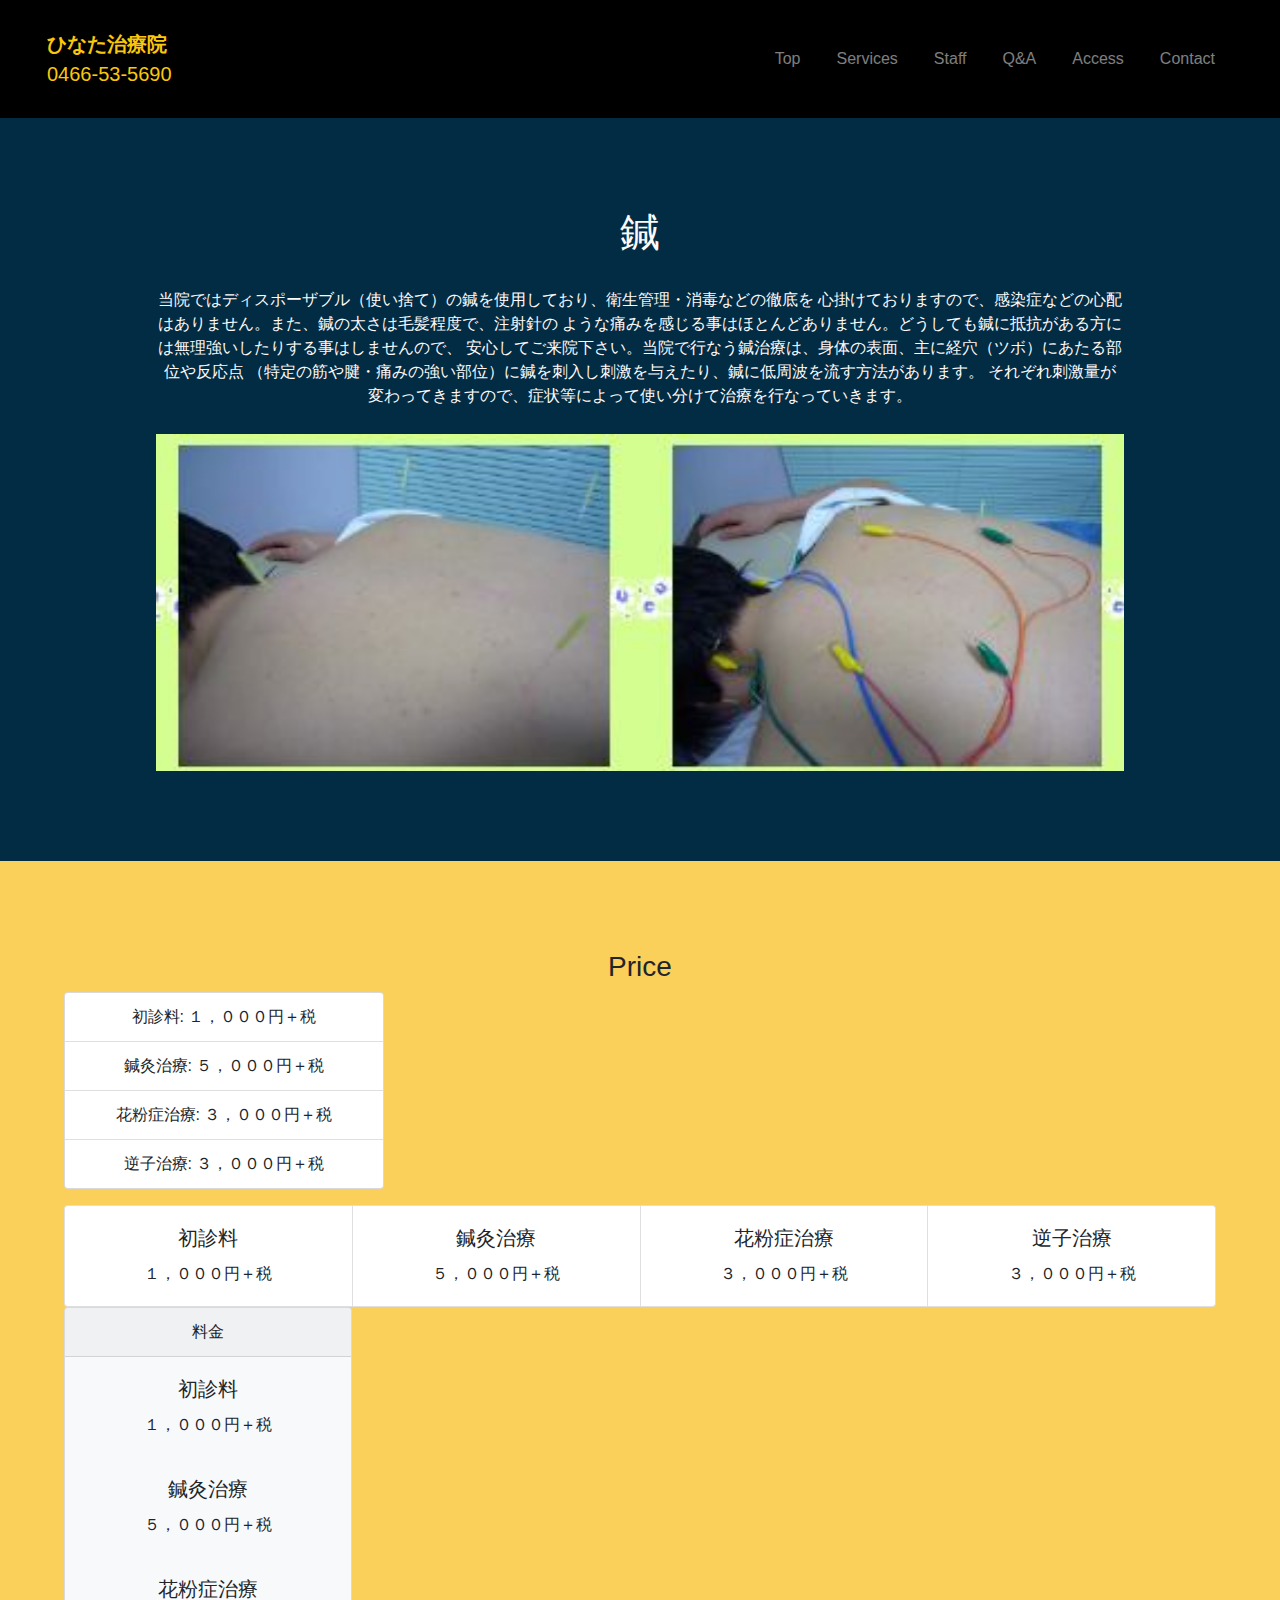
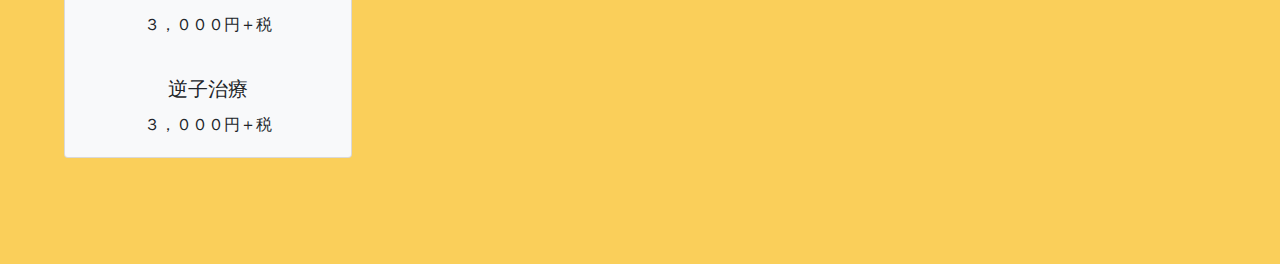
<file: acupuncture.html>
<!DOCTYPE html>
<html>
<head>
  <title>🏄‍ひなた治療院-TOP PAGE🏄‍</title>
  <meta charset="utf-8">
  <meta name="viewport" content="width=device-width, initial-scale=1">
  <!-- disabling the phone number detection system -->
  <meta name="format-detection" content="telephone=no">
  <link rel="stylesheet" href="css/styles.css">
  <link rel="stylesheet" href="https://maxcdn.bootstrapcdn.com/bootstrap/4.0.0/css/bootstrap.min.css" integrity="sha384-Gn5384xqQ1aoWXA+058RXPxPg6fy4IWvTNh0E263XmFcJlSAwiGgFAW/dAiS6JXm" crossorigin="anonymous">
  <script src="https://code.jquery.com/jquery-3.2.1.slim.min.js" integrity="sha384-KJ3o2DKtIkvYIK3UENzmM7KCkRr/rE9/Qpg6aAZGJwFDMVNA/GpGFF93hXpG5KkN" crossorigin="anonymous"></script>
  <script src="https://cdnjs.cloudflare.com/ajax/libs/popper.js/1.12.9/umd/popper.min.js" integrity="sha384-ApNbgh9B+Y1QKtv3Rn7W3mgPxhU9K/ScQsAP7hUibX39j7fakFPskvXusvfa0b4Q" crossorigin="anonymous"></script>
  <script src="https://maxcdn.bootstrapcdn.com/bootstrap/4.0.0/js/bootstrap.min.js" integrity="sha384-JZR6Spejh4U02d8jOt6vLEHfe/JQGiRRSQQxSfFWpi1MquVdAyjUar5+76PVCmYl" crossorigin="anonymous"></script>

  <!-- fontawesome -->
 <link rel="stylesheet" href="https://use.fontawesome.com/releases/v5.7.1/css/all.css" integrity="sha384-fnmOCqbTlWIlj8LyTjo7mOUStjsKC4pOpQbqyi7RrhN7udi9RwhKkMHpvLbHG9Sr" crossorigin="anonymous">
</head>
<body>


<!-- Top & Navbar -->
<section id="page-menu">
  <div class="container-fluid">
  <nav class="navbar navbar-expand-lg navbar-dark">
  <a class="navbar-brand clinic-name"><b>ひなた治療院</b><br><i class="fas fa-phone-volume"></i>0466-53-5690</a>
  <button class="navbar-toggler" type="button" data-toggle="collapse" data-target="#navbarTogglerHinataClinic" aria-controls="navbarTogglerHinataClinic" aria-expanded="false" aria-label="Toggle navigation">
    <span class="navbar-toggler-icon"></span>
  </button>

  <div class="collapse navbar-collapse" id="navbarTogglerHinataClinic">
    <ul class="navbar-nav mt-2 mt-lg-0 ml-auto">
      <li class="nav-item">
        <a class="nav-link" href="index.html#page-menu">Top</a>
      </li>
      <li class="nav-item">
        <a class="nav-link" href="index.html#services">Services</a>
      </li>
      <li class="nav-item">
        <a class="nav-link" href="index.html#staff-introduction">Staff</a>
      </li>
      <li class="nav-item">
        <a class="nav-link" href="index.html#QA">Q&A</a>
      </li>
      <li class="nav-item">
        <a class="nav-link" href="index.html#business-hours">Access</a>
      </li>
      <li class="nav-item">
        <a class="nav-link" href="index.html#contact">Contact</a>
      </li>
    </ul>
  </div>
  </nav>
  </section>

<!-- Acupuncture Description -->
<section id="acupuncture-description">
  <div class="container">
    <h1>鍼</h1>
    <br>
    <p>当院ではディスポーザブル（使い捨て）の鍼を使用しており、衛生管理・消毒などの徹底を
    心掛けておりますので、感染症などの心配はありません。また、鍼の太さは毛髪程度で、注射針の
    ような痛みを感じる事はほとんどありません。どうしても鍼に抵抗がある方には無理強いしたりする事はしませんので、
    安心してご来院下さい。当院で行なう鍼治療は、身体の表面、主に経穴（ツボ）にあたる部位や反応点
    （特定の筋や腱・痛みの強い部位）に鍼を刺入し刺激を与えたり、鍼に低周波を流す方法があります。
    それぞれ刺激量が変わってきますので、症状等によって使い分けて治療を行なっていきます。</p>
      <img class="acupuncture-image" src="image/acupuncture/acupuncture01.JPG" alt="acupuncture">

  </div>
</section>

<!-- Price -->
<section id="price-table">
    <div class="row">
      <div class="col-md-12">
        <h3>Price</h3>
        <div class="card bg-light mb-3" style="width: 20rem;">
          <ul class="list-group list-group-flush">
            <li class="list-group-item">初診料: １，０００円＋税</li>
            <li class="list-group-item">鍼灸治療: ５，０００円＋税</li>
            <li class="list-group-item">花粉症治療: ３，０００円＋税</li>
            <li class="list-group-item">逆子治療: ３，０００円＋税</li>
          </ul>
        </div>
      </div>
    </div>

    <div class="card-group">
    <div class="card">
      <div class="card-body">
        <h5 class="card-title">初診料</h5>
        <p class="card-text">１，０００円＋税</p>
      </div>
    </div>
    <div class="card">
      <div class="card-body">
        <h5 class="card-title">鍼灸治療</h5>
        <p class="card-text">５，０００円＋税</p>
      </div>
    </div>
    <div class="card">
      <div class="card-body">
        <h5 class="card-title">花粉症治療</h5>
        <p class="card-text">３，０００円＋税</p>
      </div>
    </div>
    <div class="card">
      <div class="card-body">
        <h5 class="card-title">逆子治療</h5>
        <p class="card-text">３，０００円＋税</p>
      </div>
    </div>
</div>

    <div class="card bg-light mb-3" style="max-width: 18rem;">
  <div class="card-header">料金</div>
  <div class="card-body">
    <h5 class="card-title">初診料</h5>
    <p class="card-text">１，０００円＋税</p>
  </div>
  <div class="card-body">
    <h5 class="card-title">鍼灸治療</h5>
    <p class="card-text">５，０００円＋税</p>
  </div>
  <div class="card-body">
    <h5 class="card-title">花粉症治療</h5>
    <p class="card-text">３，０００円＋税</p>
  </div>
  <div class="card-body">
    <h5 class="card-title">逆子治療</h5>
    <p class="card-text">３，０００円＋税</p>
  </div>
</div>

</section>

</body>
</html>
</file>
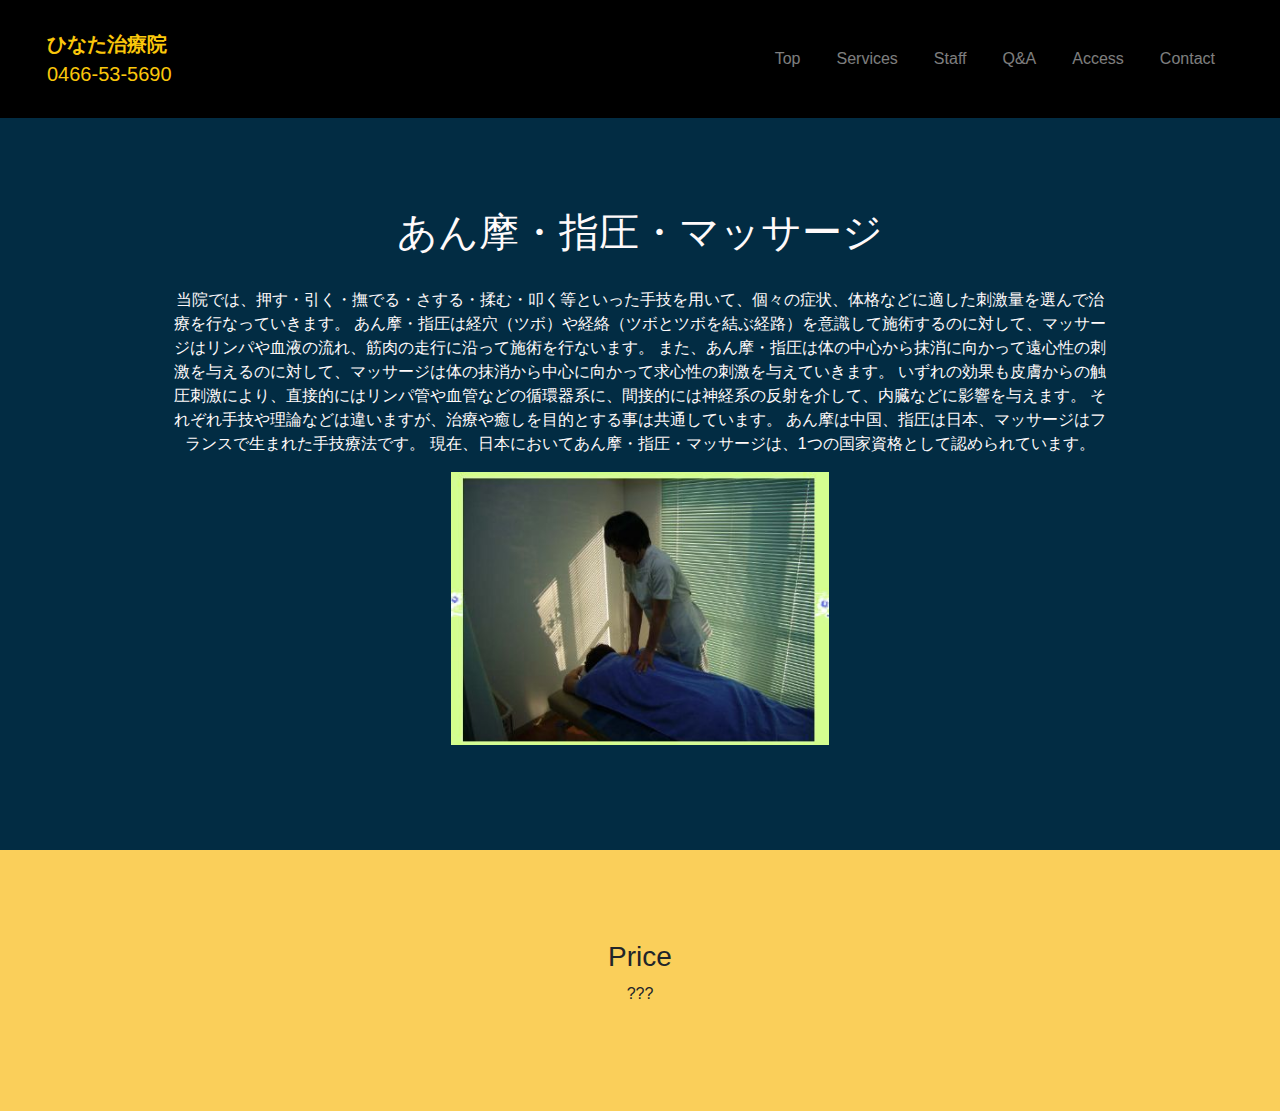
<file: anma-fingerPressureTheraphy-massage.html>
<!DOCTYPE html>
<html>
<head>
  <title>🏄‍ひなた治療院-TOP PAGE🏄‍</title>
  <meta charset="utf-8">
  <meta name="viewport" content="width=device-width, initial-scale=1">
  <!-- disabling the phone number detection system -->
  <meta name="format-detection" content="telephone=no">
  <link rel="stylesheet" href="css/styles.css">
  <link rel="stylesheet" href="https://maxcdn.bootstrapcdn.com/bootstrap/4.0.0/css/bootstrap.min.css" integrity="sha384-Gn5384xqQ1aoWXA+058RXPxPg6fy4IWvTNh0E263XmFcJlSAwiGgFAW/dAiS6JXm" crossorigin="anonymous">
  <script src="https://code.jquery.com/jquery-3.2.1.slim.min.js" integrity="sha384-KJ3o2DKtIkvYIK3UENzmM7KCkRr/rE9/Qpg6aAZGJwFDMVNA/GpGFF93hXpG5KkN" crossorigin="anonymous"></script>
  <script src="https://cdnjs.cloudflare.com/ajax/libs/popper.js/1.12.9/umd/popper.min.js" integrity="sha384-ApNbgh9B+Y1QKtv3Rn7W3mgPxhU9K/ScQsAP7hUibX39j7fakFPskvXusvfa0b4Q" crossorigin="anonymous"></script>
  <script src="https://maxcdn.bootstrapcdn.com/bootstrap/4.0.0/js/bootstrap.min.js" integrity="sha384-JZR6Spejh4U02d8jOt6vLEHfe/JQGiRRSQQxSfFWpi1MquVdAyjUar5+76PVCmYl" crossorigin="anonymous"></script>

  <!-- fontawesome -->
 <link rel="stylesheet" href="https://use.fontawesome.com/releases/v5.7.1/css/all.css" integrity="sha384-fnmOCqbTlWIlj8LyTjo7mOUStjsKC4pOpQbqyi7RrhN7udi9RwhKkMHpvLbHG9Sr" crossorigin="anonymous">
</head>
<body>


<!-- Top & Navbar -->
<section id="page-menu">
  <div class="container-fluid">
  <nav class="navbar navbar-expand-lg navbar-dark">
  <a class="navbar-brand clinic-name"><b>ひなた治療院</b><br><i class="fas fa-phone-volume"></i>0466-53-5690</a>
  <button class="navbar-toggler" type="button" data-toggle="collapse" data-target="#navbarTogglerHinataClinic" aria-controls="navbarTogglerHinataClinic" aria-expanded="false" aria-label="Toggle navigation">
    <span class="navbar-toggler-icon"></span>
  </button>


  <div class="collapse navbar-collapse" id="navbarTogglerHinataClinic">
    <ul class="navbar-nav mt-2 mt-lg-0 ml-auto">
      <li class="nav-item">
        <a class="nav-link" href="index.html#page-menu">Top</a>
      </li>
      <li class="nav-item">
        <a class="nav-link" href="index.html#services">Services</a>
      </li>
      <li class="nav-item">
        <a class="nav-link" href="index.html#staff-introduction">Staff</a>
      </li>
      <li class="nav-item">
        <a class="nav-link" href="index.html#QA">Q&A</a>
      </li>
      <li class="nav-item">
        <a class="nav-link" href="index.html#business-hours">Access</a>
      </li>
      <li class="nav-item">
        <a class="nav-link" href="index.html#contact">Contact</a>
      </li>
    </ul>
  </div>
  </nav>
  </section>

<!-- Acupuncture Description -->
<section id="anma-fingerPressureTheraphy-massage-description">
  <div class="container">
    <h1>あん摩・指圧・マッサージ</h1>
    <br>
    <p>
    当院では、押す・引く・撫でる・さする・揉む・叩く等といった手技を用いて、個々の症状、体格などに適した刺激量を選んで治療を行なっていきます。

    あん摩・指圧は経穴（ツボ）や経絡（ツボとツボを結ぶ経路）を意識して施術するのに対して、マッサージはリンパや血液の流れ、筋肉の走行に沿って施術を行ないます。
    また、あん摩・指圧は体の中心から抹消に向かって遠心性の刺激を与えるのに対して、マッサージは体の抹消から中心に向かって求心性の刺激を与えていきます。
    いずれの効果も皮膚からの触圧刺激により、直接的にはリンパ管や血管などの循環器系に、間接的には神経系の反射を介して、内臓などに影響を与えます。

    それぞれ手技や理論などは違いますが、治療や癒しを目的とする事は共通しています。
    あん摩は中国、指圧は日本、マッサージはフランスで生まれた手技療法です。
    現在、日本においてあん摩・指圧・マッサージは、1つの国家資格として認められています。</p>
    <p><img class="anma-fingerPressureTheraphy-massage-image" src="image/anma-fingerPressureTheraphy-massage/anma-fingerPressureTheraphy-massage01.JPG" alt="anma-fingerPressureTheraphy-massage"></p>
  </div>
</section>
<!-- Price -->
<section id="price-table">
    <div class="row">
      <div class="col-md-12">
        <h3>Price</h3>
        <p>???</p>

      </div>
    </div>
</section>

</body>
</html>
</file>
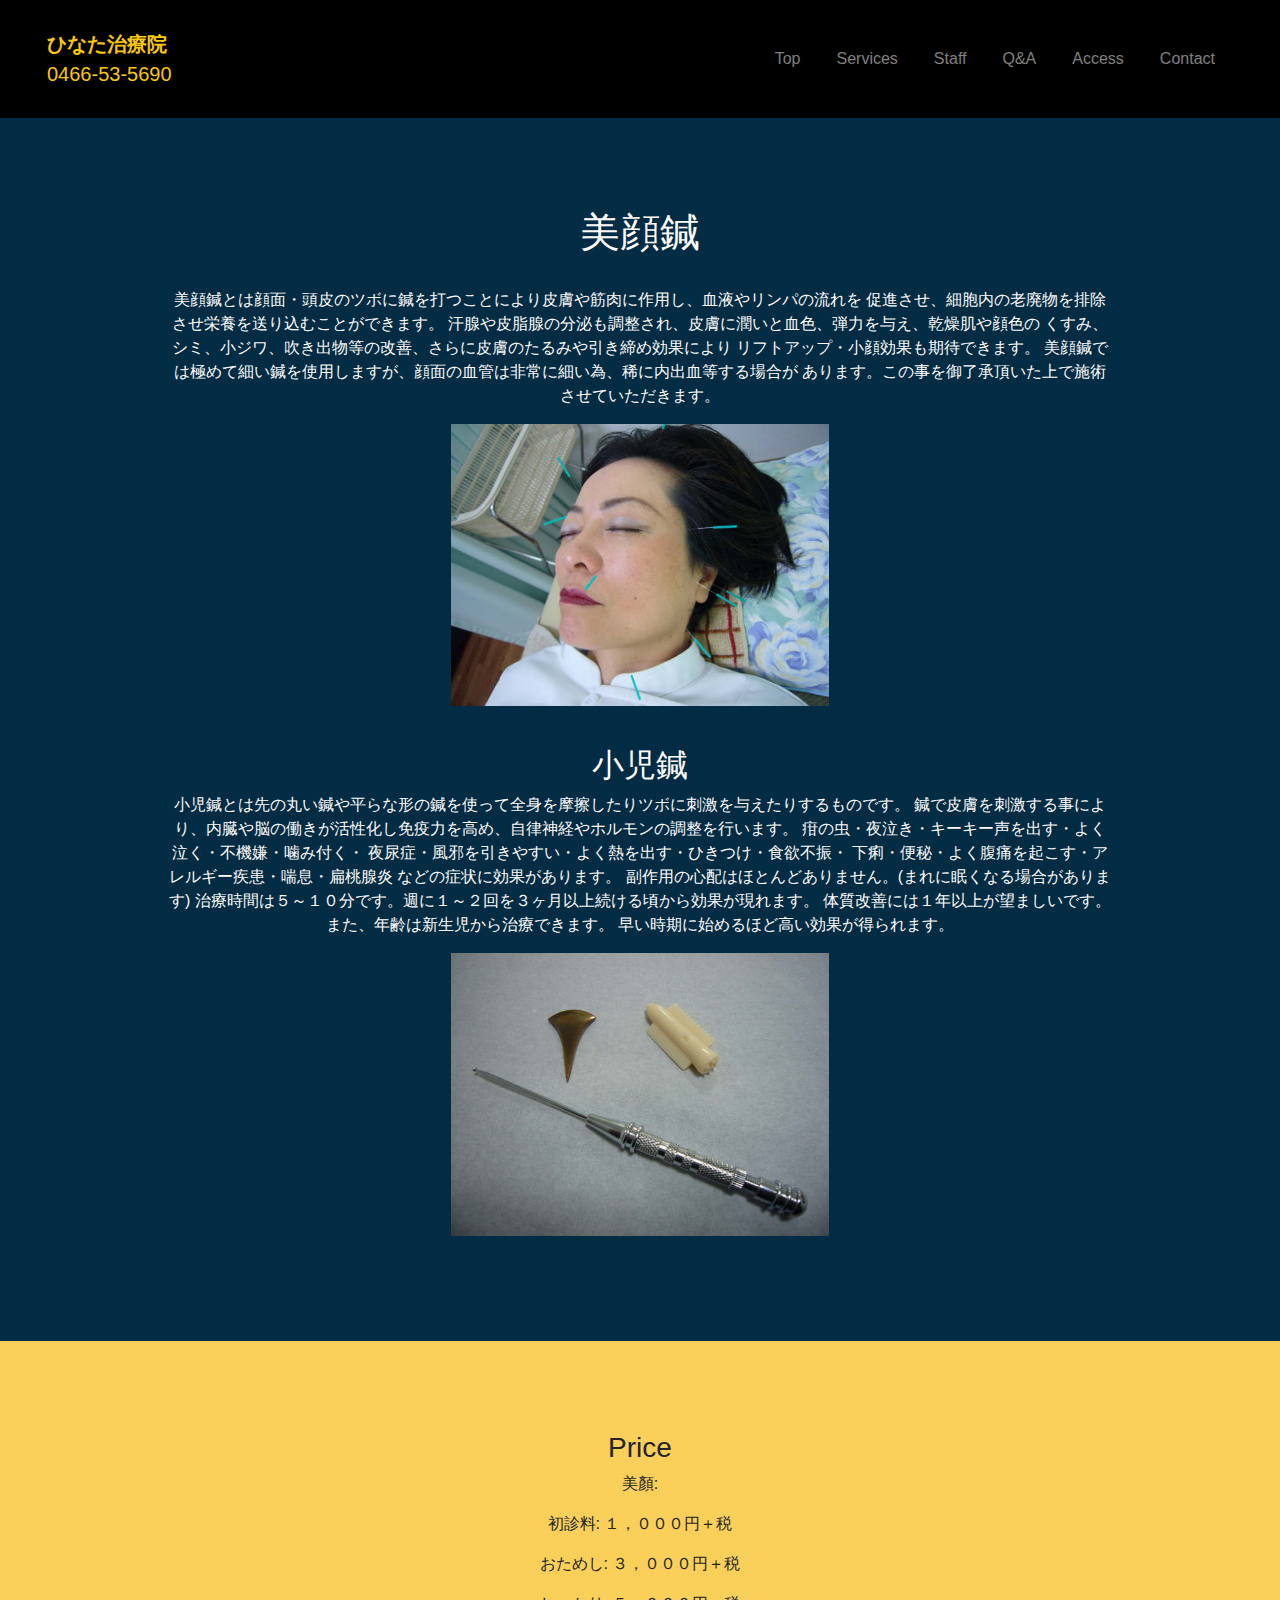
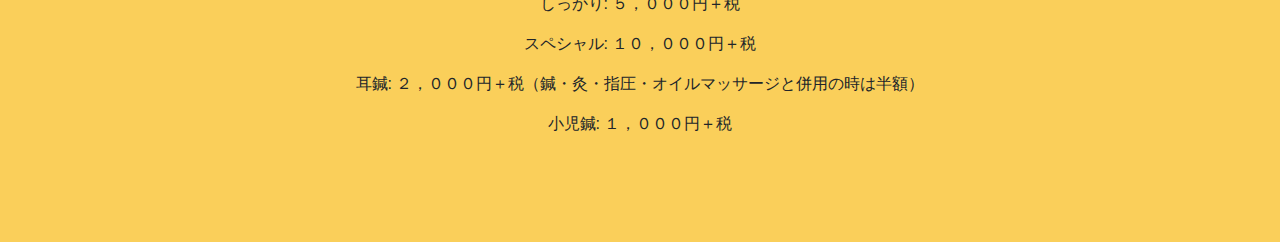
<file: beautyFace-infantAcupuncture.html>
<!DOCTYPE html>
<html>
<head>
  <title>🏄‍ひなた治療院-TOP PAGE🏄‍</title>
  <meta charset="utf-8">
  <meta name="viewport" content="width=device-width, initial-scale=1">
  <!-- disabling the phone number detection system -->
  <meta name="format-detection" content="telephone=no">
  <link rel="stylesheet" href="css/styles.css">
  <link rel="stylesheet" href="https://maxcdn.bootstrapcdn.com/bootstrap/4.0.0/css/bootstrap.min.css" integrity="sha384-Gn5384xqQ1aoWXA+058RXPxPg6fy4IWvTNh0E263XmFcJlSAwiGgFAW/dAiS6JXm" crossorigin="anonymous">
  <script src="https://code.jquery.com/jquery-3.2.1.slim.min.js" integrity="sha384-KJ3o2DKtIkvYIK3UENzmM7KCkRr/rE9/Qpg6aAZGJwFDMVNA/GpGFF93hXpG5KkN" crossorigin="anonymous"></script>
  <script src="https://cdnjs.cloudflare.com/ajax/libs/popper.js/1.12.9/umd/popper.min.js" integrity="sha384-ApNbgh9B+Y1QKtv3Rn7W3mgPxhU9K/ScQsAP7hUibX39j7fakFPskvXusvfa0b4Q" crossorigin="anonymous"></script>
  <script src="https://maxcdn.bootstrapcdn.com/bootstrap/4.0.0/js/bootstrap.min.js" integrity="sha384-JZR6Spejh4U02d8jOt6vLEHfe/JQGiRRSQQxSfFWpi1MquVdAyjUar5+76PVCmYl" crossorigin="anonymous"></script>

  <!-- fontawesome -->
 <link rel="stylesheet" href="https://use.fontawesome.com/releases/v5.7.1/css/all.css" integrity="sha384-fnmOCqbTlWIlj8LyTjo7mOUStjsKC4pOpQbqyi7RrhN7udi9RwhKkMHpvLbHG9Sr" crossorigin="anonymous">
</head>
<body>


<!-- Top & Navbar -->
<section id="page-menu">
  <div class="container-fluid">
  <nav class="navbar navbar-expand-lg navbar-dark">
  <a class="navbar-brand clinic-name"><b>ひなた治療院</b><br><i class="fas fa-phone-volume"></i>0466-53-5690</a>
  <button class="navbar-toggler" type="button" data-toggle="collapse" data-target="#navbarTogglerHinataClinic" aria-controls="navbarTogglerHinataClinic" aria-expanded="false" aria-label="Toggle navigation">
    <span class="navbar-toggler-icon"></span>
  </button>

  <div class="collapse navbar-collapse" id="navbarTogglerHinataClinic">
    <ul class="navbar-nav mt-2 mt-lg-0 ml-auto">
      <li class="nav-item">
        <a class="nav-link" href="index.html#page-menu">Top</a>
      </li>
      <li class="nav-item">
        <a class="nav-link" href="index.html#services">Services</a>
      </li>
      <li class="nav-item">
        <a class="nav-link" href="index.html#staff-introduction">Staff</a>
      </li>
      <li class="nav-item">
        <a class="nav-link" href="index.html#QA">Q&A</a>
      </li>
      <li class="nav-item">
        <a class="nav-link" href="index.html#business-hours">Access</a>
      </li>
      <li class="nav-item">
        <a class="nav-link" href="index.html#contact">Contact</a>
      </li>
    </ul>
  </div>
  </nav>
  </section>

<!-- Acupuncture Description -->
<section id="oilMassage">
  <div class="container">
    <h1>美顔鍼</h1>
    <br>
    <p>
    美顔鍼とは顔面・頭皮のツボに鍼を打つことにより皮膚や筋肉に作用し、血液やリンパの流れを
    促進させ、細胞内の老廃物を排除させ栄養を送り込むことができます。
    汗腺や皮脂腺の分泌も調整され、皮膚に潤いと血色、弾力を与え、乾燥肌や顔色の
    くすみ、シミ、小ジワ、吹き出物等の改善、さらに皮膚のたるみや引き締め効果により
    リフトアップ・小顔効果も期待できます。
    美顔鍼では極めて細い鍼を使用しますが、顔面の血管は非常に細い為、稀に内出血等する場合が
    あります。この事を御了承頂いた上で施術させていただきます。</p>
    <p><img class="beautyFace-infantAcupuncture-image" src="image/beautyFace-infantAcupuncture/beautyFace01.JPG" alt="beautyFace-infantAcupuncture"></p>
    <br>

    <h2>小児鍼</h2>
    <p>
    小児鍼とは先の丸い鍼や平らな形の鍼を使って全身を摩擦したりツボに刺激を与えたりするものです。
    鍼で皮膚を刺激する事により、内臓や脳の働きが活性化し免疫力を高め、自律神経やホルモンの調整を行います。
    疳の虫・夜泣き・キーキー声を出す・よく泣く・不機嫌・噛み付く・
    夜尿症・風邪を引きやすい・よく熱を出す・ひきつけ・食欲不振・
    下痢・便秘・よく腹痛を起こす・アレルギー疾患・喘息・扁桃腺炎
    などの症状に効果があります。
    副作用の心配はほとんどありません。(まれに眠くなる場合があります)
    治療時間は５～１０分です。週に１～２回を３ヶ月以上続ける頃から効果が現れます。
    体質改善には１年以上が望ましいです。また、年齢は新生児から治療できます。
    早い時期に始めるほど高い効果が得られます。</p>
    <p><img class="beautyFace-infantAcupuncture-image" src="image/beautyFace-infantAcupuncture/infantAcupuncture01.JPG" alt="beautyFace-infantAcupuncture"></p>
  </div>

</section>

<!-- Price -->
<section id="price-table">
    <div class="row">
      <div class="col-md-12">
        <h3>Price</h3>
        <p>美顏:</p>
        <p>初診料: １，０００円＋税　</p>
        <p>おためし: ３，０００円＋税　</p>
        <p>しっかり: ５，０００円＋税　</p>
        <p>スペシャル: １０，０００円＋税　</p>
        <p>耳鍼: ２，０００円＋税（鍼・灸・指圧・オイルマッサージと併用の時は半額）</p>
        <p>小児鍼: １，０００円＋税</p>
      </div>
    </div>
</section>

</body>
</html>
</file>
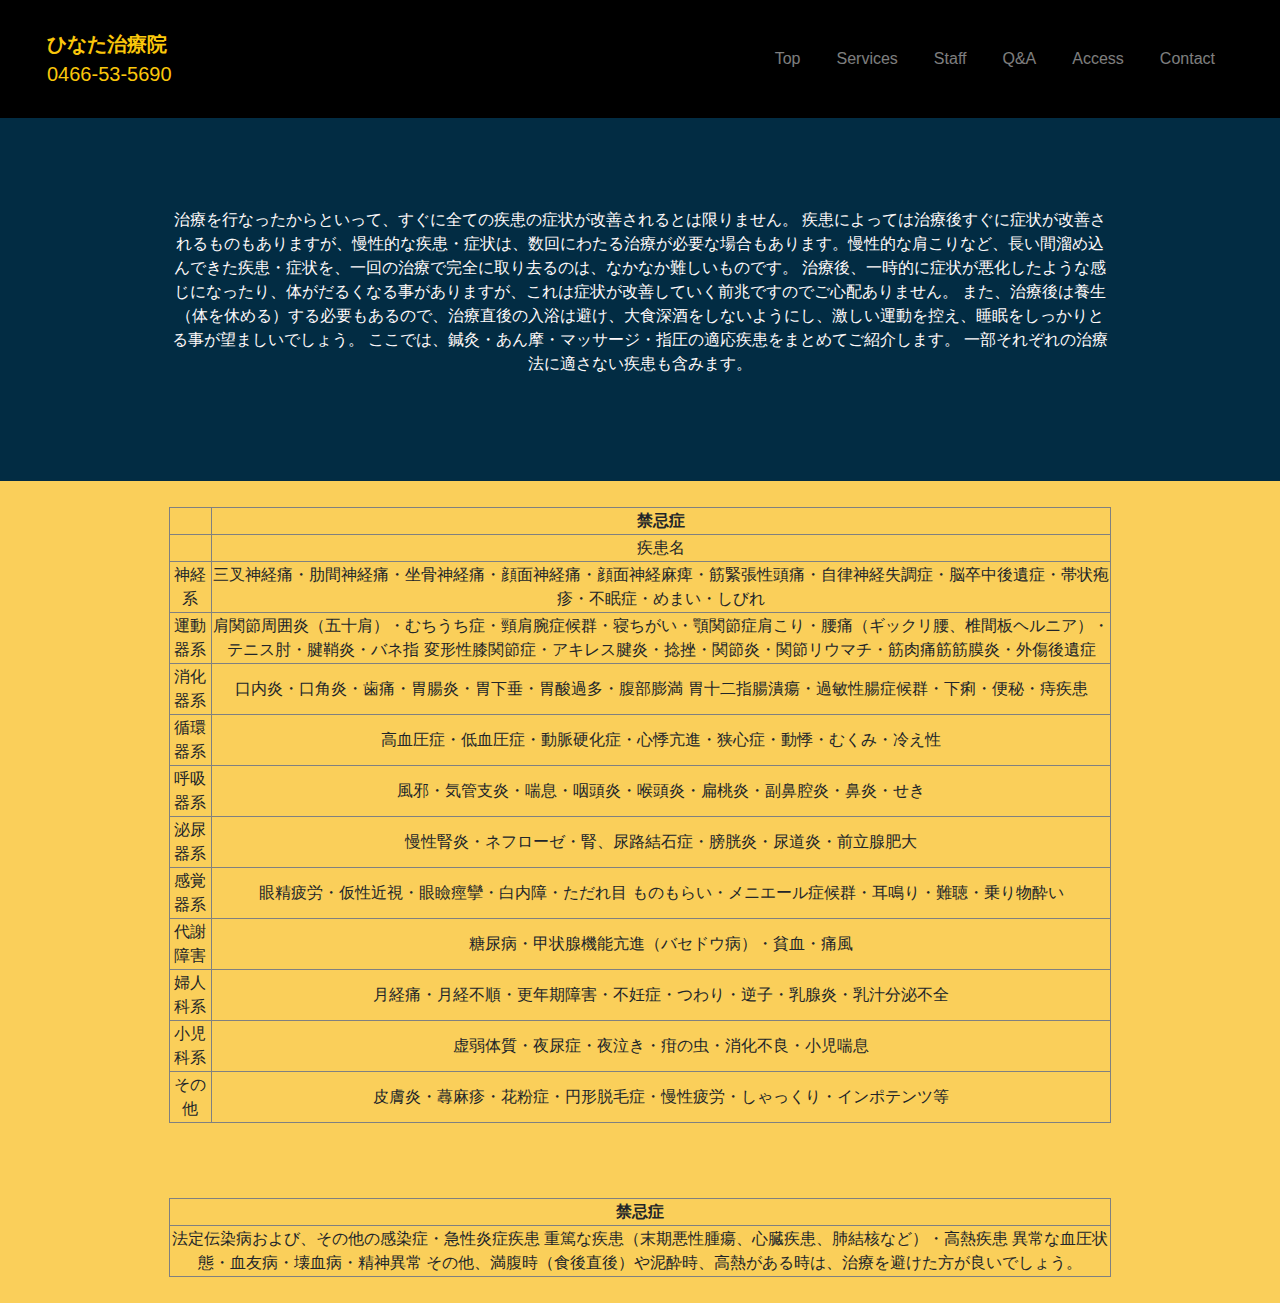
<file: indication-contraindication.html>
<!DOCTYPE html>
<html>
<head>
  <title>🏄‍ひなた治療院-TOP PAGE🏄‍</title>
  <meta charset="utf-8">
  <meta name="viewport" content="width=device-width, initial-scale=1">
  <!-- disabling the phone number detection system -->
  <meta name="format-detection" content="telephone=no">
  <link rel="stylesheet" href="css/styles.css">
  <link rel="stylesheet" href="https://maxcdn.bootstrapcdn.com/bootstrap/4.0.0/css/bootstrap.min.css" integrity="sha384-Gn5384xqQ1aoWXA+058RXPxPg6fy4IWvTNh0E263XmFcJlSAwiGgFAW/dAiS6JXm" crossorigin="anonymous">
  <script src="https://code.jquery.com/jquery-3.2.1.slim.min.js" integrity="sha384-KJ3o2DKtIkvYIK3UENzmM7KCkRr/rE9/Qpg6aAZGJwFDMVNA/GpGFF93hXpG5KkN" crossorigin="anonymous"></script>
  <script src="https://cdnjs.cloudflare.com/ajax/libs/popper.js/1.12.9/umd/popper.min.js" integrity="sha384-ApNbgh9B+Y1QKtv3Rn7W3mgPxhU9K/ScQsAP7hUibX39j7fakFPskvXusvfa0b4Q" crossorigin="anonymous"></script>
  <script src="https://maxcdn.bootstrapcdn.com/bootstrap/4.0.0/js/bootstrap.min.js" integrity="sha384-JZR6Spejh4U02d8jOt6vLEHfe/JQGiRRSQQxSfFWpi1MquVdAyjUar5+76PVCmYl" crossorigin="anonymous"></script>

  <!-- fontawesome -->
 <link rel="stylesheet" href="https://use.fontawesome.com/releases/v5.7.1/css/all.css" integrity="sha384-fnmOCqbTlWIlj8LyTjo7mOUStjsKC4pOpQbqyi7RrhN7udi9RwhKkMHpvLbHG9Sr" crossorigin="anonymous">
</head>
<body>


<!-- Top & Navbar -->
<section id="page-menu">
  <div class="container-fluid">
  <nav class="navbar navbar-expand-lg navbar-dark">
  <a class="navbar-brand clinic-name"><b>ひなた治療院</b><br><i class="fas fa-phone-volume"></i>0466-53-5690</a>
  <button class="navbar-toggler" type="button" data-toggle="collapse" data-target="#navbarTogglerHinataClinic" aria-controls="navbarTogglerHinataClinic" aria-expanded="false" aria-label="Toggle navigation">
    <span class="navbar-toggler-icon"></span>
  </button>

  <div class="collapse navbar-collapse" id="navbarTogglerHinataClinic">
    <ul class="navbar-nav mt-2 mt-lg-0 ml-auto">
      <li class="nav-item">
        <a class="nav-link" href="index.html#page-menu">Top</a>
      </li>
      <li class="nav-item">
        <a class="nav-link" href="index.html#services">Services</a>
      </li>
      <li class="nav-item">
        <a class="nav-link" href="index.html#staff-introduction">Staff</a>
      </li>
      <li class="nav-item">
        <a class="nav-link" href="index.html#QA">Q&A</a>
      </li>
      <li class="nav-item">
        <a class="nav-link" href="index.html#business-hours">Access</a>
      </li>
      <li class="nav-item">
        <a class="nav-link" href="index.html#contact">Contact</a>
      </li>
    </ul>
  </div>
  </nav>
  </section>

<!-- Acupuncture Description -->
<section id="oilMassage">
  <div class="container">
    <p>治療を行なったからといって、すぐに全ての疾患の症状が改善されるとは限りません。
    疾患によっては治療後すぐに症状が改善されるものもありますが、慢性的な疾患・症状は、数回にわたる治療が必要な場合もあります。慢性的な肩こりなど、長い間溜め込んできた疾患・症状を、一回の治療で完全に取り去るのは、なかなか難しいものです。
    治療後、一時的に症状が悪化したような感じになったり、体がだるくなる事がありますが、これは症状が改善していく前兆ですのでご心配ありません。
    また、治療後は養生（体を休める）する必要もあるので、治療直後の入浴は避け、大食深酒をしないようにし、激しい運動を控え、睡眠をしっかりとる事が望ましいでしょう。

    ここでは、鍼灸・あん摩・マッサージ・指圧の適応疾患をまとめてご紹介します。
    一部それぞれの治療法に適さない疾患も含みます。
  </div>
</section>

<section id="detailTables01">
  <div class="container">
    <table border="1">
      <tr>
        <th></th>
        <th>禁忌症</th>
      </tr>
      <tr>
        <td></td>
        <td>疾患名</td>
      </tr>
      <tr>
        <td>神経系</td>
        <td>三叉神経痛・肋間神経痛・坐骨神経痛・顔面神経痛・顔面神経麻痺・筋緊張性頭痛・自律神経失調症・脳卒中後遺症・帯状疱疹・不眠症・めまい・しびれ</td>
      </tr>
      <tr>
        <td>運動器系</td>
        <td>肩関節周囲炎（五十肩）・むちうち症・頸肩腕症候群・寝ちがい・顎関節症肩こり・腰痛（ギックリ腰、椎間板ヘルニア）・テニス肘・腱鞘炎・バネ指
            変形性膝関節症・アキレス腱炎・捻挫・関節炎・関節リウマチ・筋肉痛筋筋膜炎・外傷後遺症</td>
      </tr>
      <tr>
        <td>消化器系</td>
        <td>口内炎・口角炎・歯痛・胃腸炎・胃下垂・胃酸過多・腹部膨満 胃十二指腸潰瘍・過敏性腸症候群・下痢・便秘・痔疾患</td>
      </tr>
      <tr>
        <td>循環器系</td>
        <td>高血圧症・低血圧症・動脈硬化症・心悸亢進・狭心症・動悸・むくみ・冷え性</td>
      </tr>
      <tr>
        <td>呼吸器系</td>
        <td>風邪・気管支炎・喘息・咽頭炎・喉頭炎・扁桃炎・副鼻腔炎・鼻炎・せき</td>
      </tr>
      <tr>
        <td>泌尿器系</td>
        <td>慢性腎炎・ネフローゼ・腎、尿路結石症・膀胱炎・尿道炎・前立腺肥大</td>
      </tr>
      <tr>
        <td>感覚器系</td>
        <td>眼精疲労・仮性近視・眼瞼痙攣・白内障・ただれ目 ものもらい・メニエール症候群・耳鳴り・難聴・乗り物酔い</td>
      </tr>
      <tr>
        <td>代謝障害</td>
        <td>糖尿病・甲状腺機能亢進（バセドウ病）・貧血・痛風</td>
      </tr>
      <tr>
        <td>婦人科系</td>
        <td>月経痛・月経不順・更年期障害・不妊症・つわり・逆子・乳腺炎・乳汁分泌不全</td>
      </tr>
      <tr>
        <td>小児科系</td>
        <td>虚弱体質・夜尿症・夜泣き・疳の虫・消化不良・小児喘息</td>
      </tr>
      <tr>
        <td>その他</td>
        <td>皮膚炎・蕁麻疹・花粉症・円形脱毛症・慢性疲労・しゃっくり・インポテンツ等</td>
      </tr>
    </table>
  </div>
  <br>
</section>

<section id="detailTables02">
  <div class="container">
    <table border="1">
      <tr>
        <th>禁忌症</th>
      </tr>
      <tr>
        <td>法定伝染病および、その他の感染症・急性炎症疾患
    重篤な疾患（末期悪性腫瘍、心臓疾患、肺結核など）・高熱疾患
    異常な血圧状態・血友病・壊血病・精神異常
    その他、満腹時（食後直後）や泥酔時、高熱がある時は、治療を避けた方が良いでしょう。
    </td>
      </tr>
    </table>
  </div>
</section>



</body>
</html>
</file>
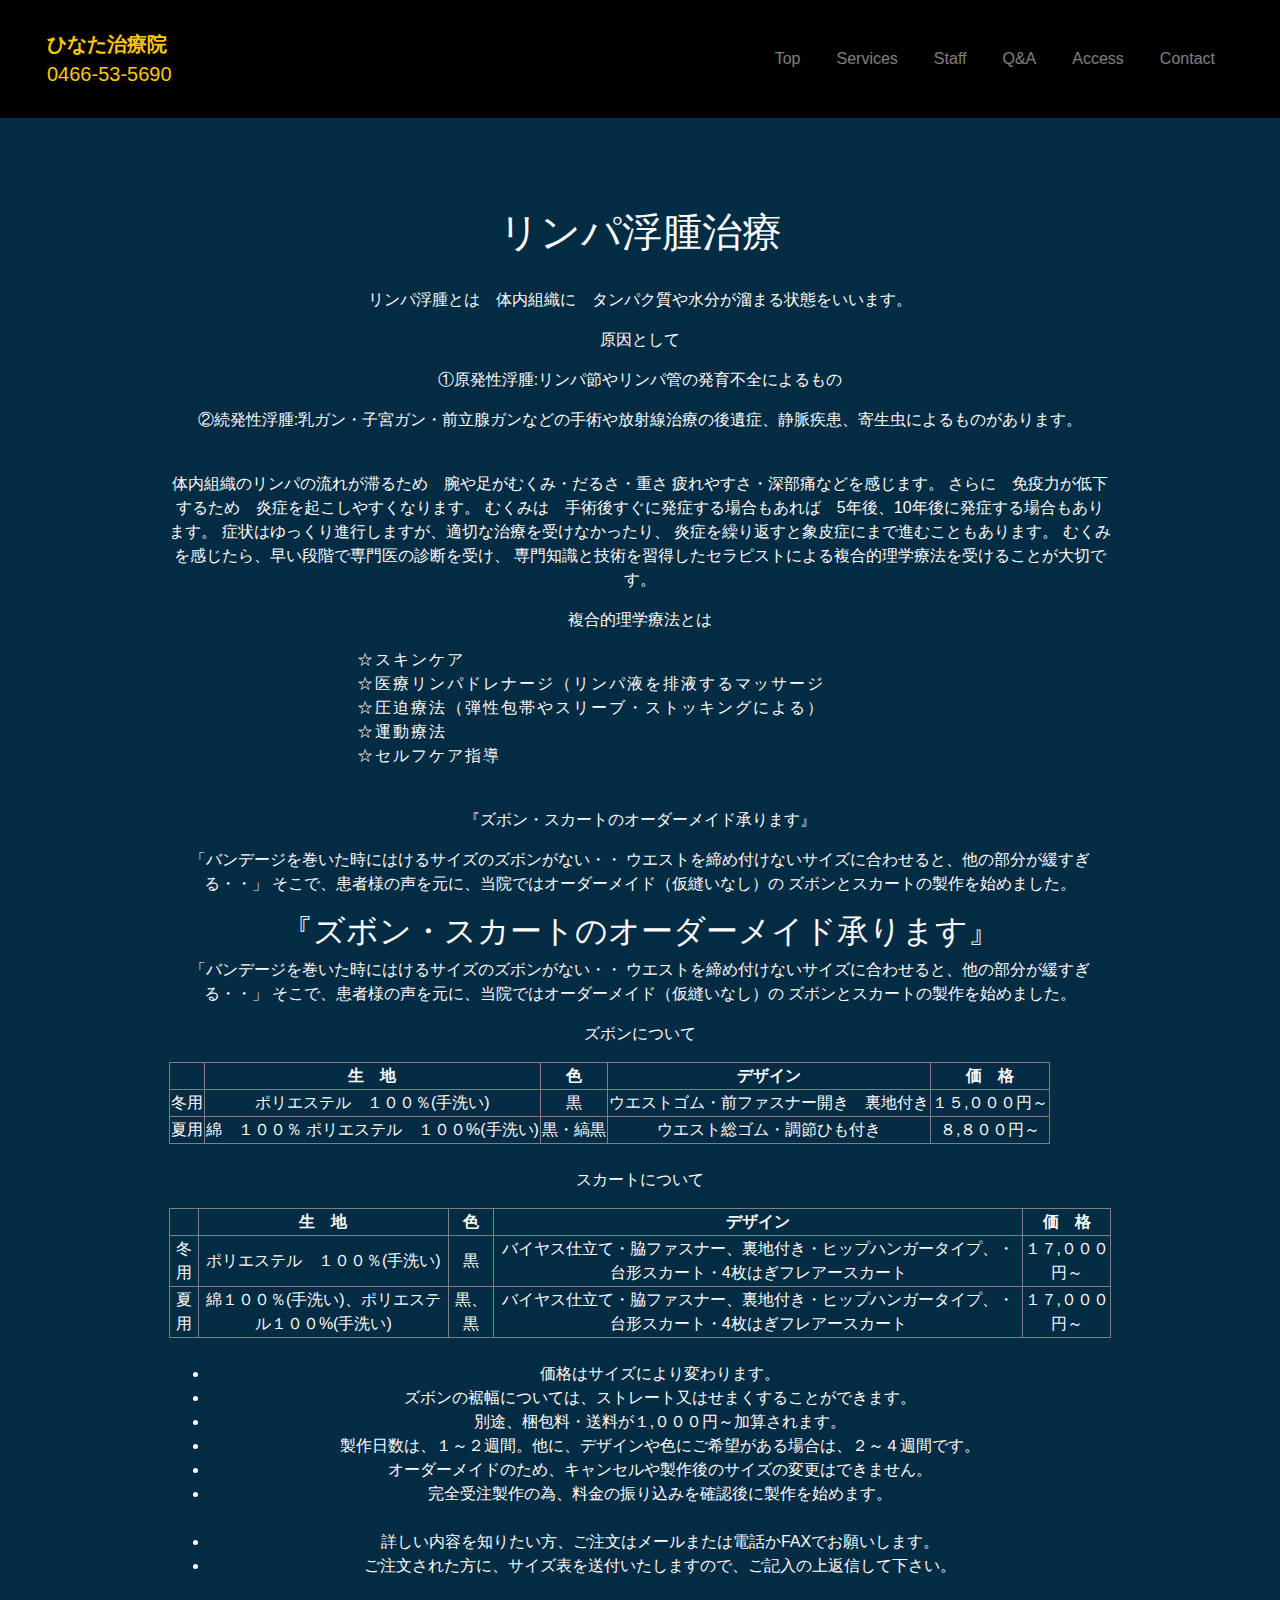
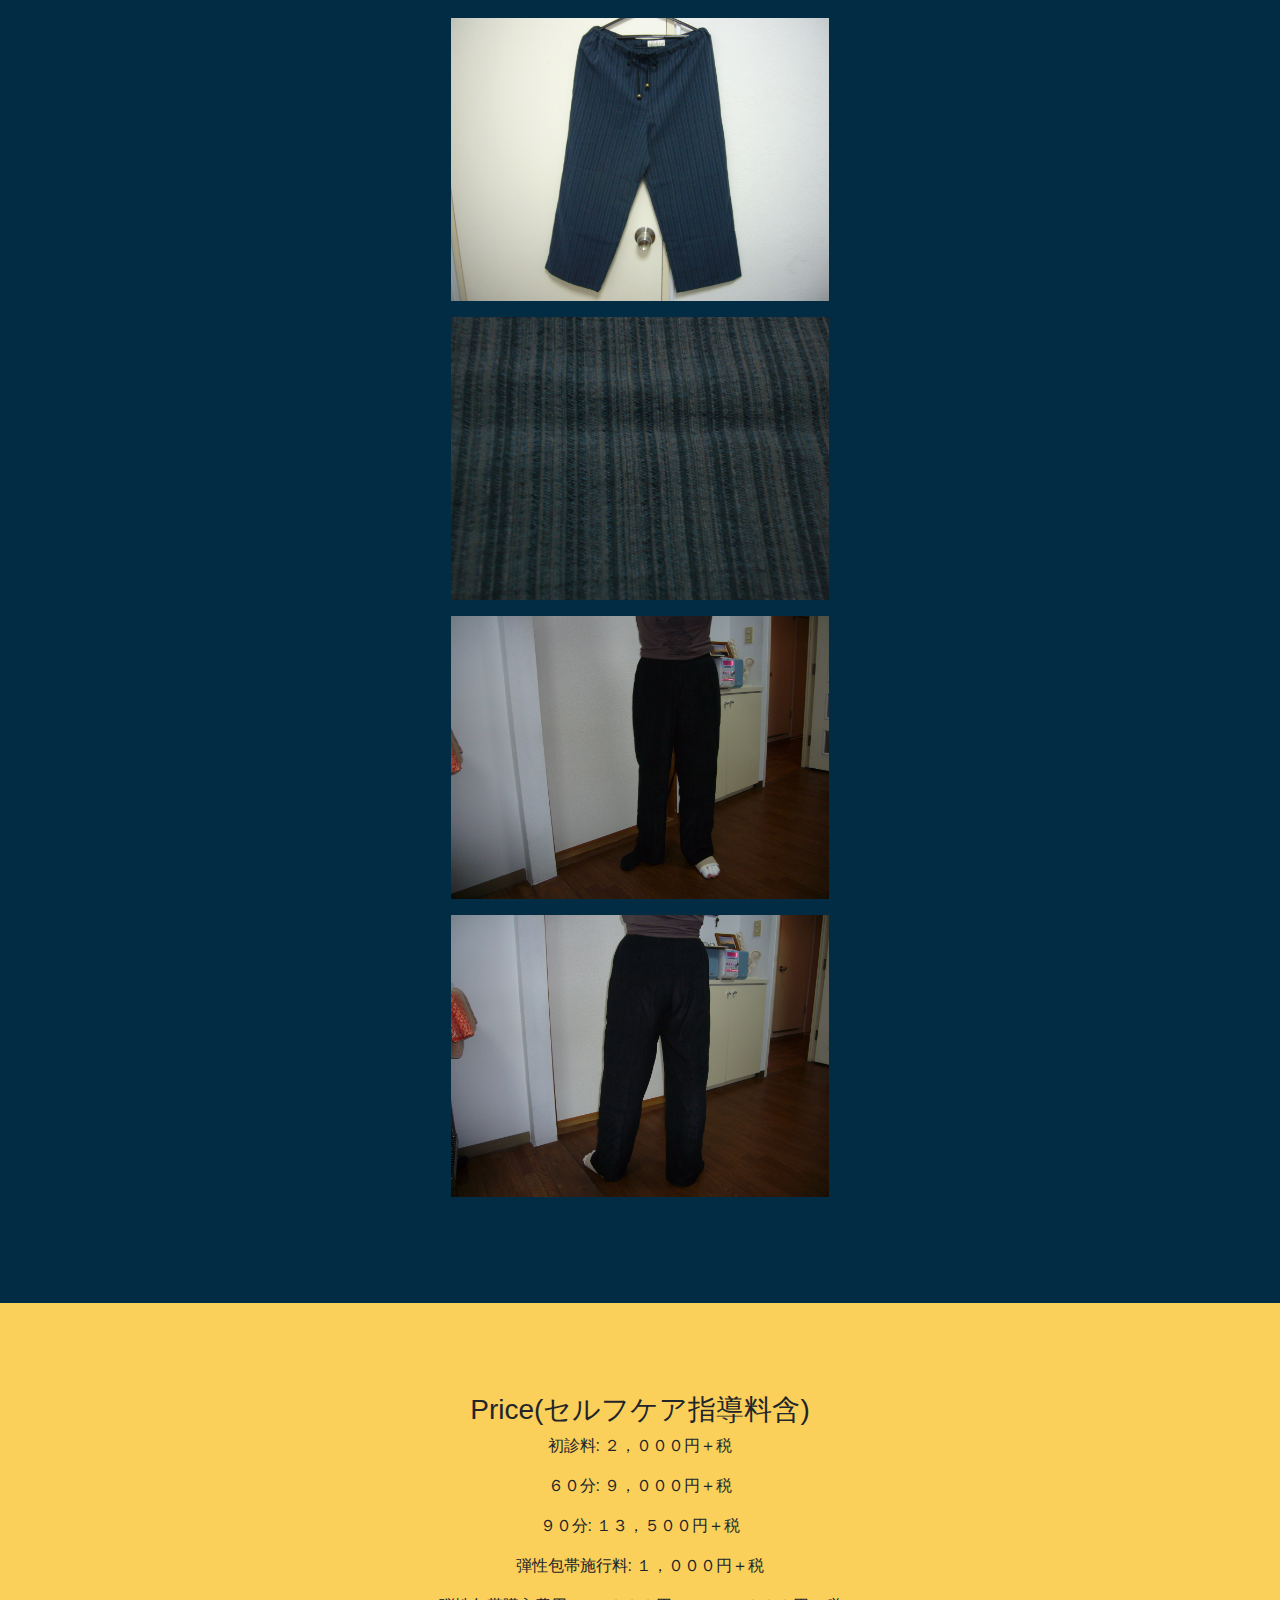
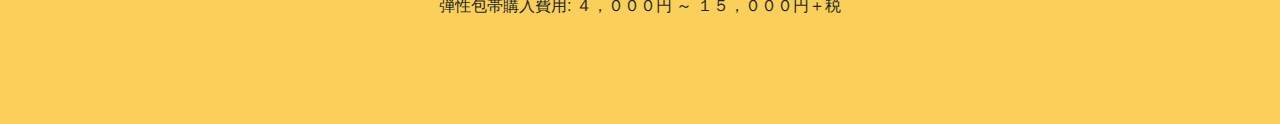
<file: lymphticDrainage.html>
<!DOCTYPE html>
<html>
<head>
  <title>🏄‍ひなた治療院-TOP PAGE🏄‍</title>
  <meta charset="utf-8">
  <meta name="viewport" content="width=device-width, initial-scale=1">
  <!-- disabling the phone number detection system -->
  <meta name="format-detection" content="telephone=no">
  <link rel="stylesheet" href="css/styles.css">
  <link rel="stylesheet" href="https://maxcdn.bootstrapcdn.com/bootstrap/4.0.0/css/bootstrap.min.css" integrity="sha384-Gn5384xqQ1aoWXA+058RXPxPg6fy4IWvTNh0E263XmFcJlSAwiGgFAW/dAiS6JXm" crossorigin="anonymous">
  <script src="https://code.jquery.com/jquery-3.2.1.slim.min.js" integrity="sha384-KJ3o2DKtIkvYIK3UENzmM7KCkRr/rE9/Qpg6aAZGJwFDMVNA/GpGFF93hXpG5KkN" crossorigin="anonymous"></script>
  <script src="https://cdnjs.cloudflare.com/ajax/libs/popper.js/1.12.9/umd/popper.min.js" integrity="sha384-ApNbgh9B+Y1QKtv3Rn7W3mgPxhU9K/ScQsAP7hUibX39j7fakFPskvXusvfa0b4Q" crossorigin="anonymous"></script>
  <script src="https://maxcdn.bootstrapcdn.com/bootstrap/4.0.0/js/bootstrap.min.js" integrity="sha384-JZR6Spejh4U02d8jOt6vLEHfe/JQGiRRSQQxSfFWpi1MquVdAyjUar5+76PVCmYl" crossorigin="anonymous"></script>

  <!-- fontawesome -->
 <link rel="stylesheet" href="https://use.fontawesome.com/releases/v5.7.1/css/all.css" integrity="sha384-fnmOCqbTlWIlj8LyTjo7mOUStjsKC4pOpQbqyi7RrhN7udi9RwhKkMHpvLbHG9Sr" crossorigin="anonymous">
</head>
<body>


<!-- Top & Navbar -->
<section id="page-menu">
  <div class="container-fluid">
  <nav class="navbar navbar-expand-lg navbar-dark">
  <a class="navbar-brand clinic-name"><b>ひなた治療院</b><br><i class="fas fa-phone-volume"></i>0466-53-5690</a>
  <button class="navbar-toggler" type="button" data-toggle="collapse" data-target="#navbarTogglerHinataClinic" aria-controls="navbarTogglerHinataClinic" aria-expanded="false" aria-label="Toggle navigation">
    <span class="navbar-toggler-icon"></span>
  </button>

  <div class="collapse navbar-collapse" id="navbarTogglerHinataClinic">
    <ul class="navbar-nav mt-2 mt-lg-0 ml-auto">
      <li class="nav-item">
        <a class="nav-link" href="index.html#page-menu">Top</a>
      </li>
      <li class="nav-item">
        <a class="nav-link" href="index.html#services">Services</a>
      </li>
      <li class="nav-item">
        <a class="nav-link" href="index.html#staff-introduction">Staff</a>
      </li>
      <li class="nav-item">
        <a class="nav-link" href="index.html#QA">Q&A</a>
      </li>
      <li class="nav-item">
        <a class="nav-link" href="index.html#business-hours">Access</a>
      </li>
      <li class="nav-item">
        <a class="nav-link" href="index.html#contact">Contact</a>
      </li>
    </ul>
  </div>
  </nav>
  </section>
<!-- Acupuncture Description -->
<section id="lymphticDrainage-description">
  <div class="container">
    <h1>リンパ浮腫治療</h1>
    <br>
    <p>リンパ浮腫とは　体内組織に　タンパク質や水分が溜まる状態をいいます。</p>
    <p>原因として</p>
    <p>①原発性浮腫:リンパ節やリンパ管の発育不全によるもの</p>
    <p>②続発性浮腫:乳ガン・子宮ガン・前立腺ガンなどの手術や放射線治療の後遺症、静脈疾患、寄生虫によるものがあります。</p>
    <br>
    <p>
    体内組織のリンパの流れが滞るため　腕や足がむくみ・だるさ・重さ
    疲れやすさ・深部痛などを感じます。
    さらに　免疫力が低下するため　炎症を起こしやすくなります。
    むくみは　手術後すぐに発症する場合もあれば　5年後、10年後に発症する場合もあります。
    症状はゆっくり進行しますが、適切な治療を受けなかったり、
    炎症を繰り返すと象皮症にまで進むこともあります。
    むくみを感じたら、早い段階で専門医の診断を受け、
    専門知識と技術を習得したセラピストによる複合的理学療法を受けることが大切です。
    </p>

    <p>複合的理学療法とは</p>
    <ul class="remove-bullet">
      <li>☆スキンケア</li>
      <li>☆医療リンパドレナージ（リンパ液を排液するマッサージ</li>
      <li>☆圧迫療法（弾性包帯やスリーブ・ストッキングによる）</li>
      <li>☆運動療法</li>
      <li>☆セルフケア指導</li>
    </ul>
      　　　　　
    <p>『ズボン・スカートのオーダーメイド承ります』</p>
    <p>
      「バンデージを巻いた時にはけるサイズのズボンがない・・
      ウエストを締め付けないサイズに合わせると、他の部分が緩すぎる・・」
      そこで、患者様の声を元に、当院ではオーダーメイド（仮縫いなし）の
      ズボンとスカートの製作を始めました。
    </p>

    <h2>『ズボン・スカートのオーダーメイド承ります』</h2>
    <p>
    「バンデージを巻いた時にはけるサイズのズボンがない・・
    ウエストを締め付けないサイズに合わせると、他の部分が緩すぎる・・」
    そこで、患者様の声を元に、当院ではオーダーメイド（仮縫いなし）の
    ズボンとスカートの製作を始めました。
    </p>

    <p>ズボンについて</p>
    <table border="1">
      <tr>
        <th></th>
        <th>生　地</th>
        <th>色</th>
        <th>デザイン</th>
        <th>価　格</th>
      </tr>
      <tr>
        <td>冬用</td>
        <td>ポリエステル　１００％(手洗い)</td>
        <td>黒</td>
        <td>ウエストゴム・前ファスナー開き　裏地付き</td>
        <td>１５,０００円～</td>
      </tr>
      <tr>
        <td>夏用</td>
        <td>綿　１００％ ポリエステル　１００%(手洗い)</td>
        <td>黒・縞黒</td>
        <td>ウエスト総ゴム・調節ひも付き</td>
        <td>８,８００円～</td>
      </tr>
    </table>
    <br>

    <p>スカートについて</p>
    <table border="1">
      <tr>
        <th></th>
        <th>生　地</th>
        <th>色</th>
        <th>デザイン</th>
        <th>価　格</th>
      </tr>
      <tr>
        <td>冬用</td>
        <td>ポリエステル　１００％(手洗い)</td>
        <td>黒</td>
        <td>バイヤス仕立て・脇ファスナー、裏地付き・ヒップハンガータイプ、・台形スカート・4枚はぎフレアースカート</td>
        <td>１７,０００円～</td>
      </tr>
      <tr>
        <td>夏用</td>
        <td>綿１００％(手洗い)、ポリエステル１００%(手洗い)</td>
        <td>黒、黒</td>
        <td>バイヤス仕立て・脇ファスナー、裏地付き・ヒップハンガータイプ、・台形スカート・4枚はぎフレアースカート</td>
        <td>１７,０００円～</td>
      </tr>
    </table>
    <br>

    <ul>
      <li>価格はサイズにより変わります。</li>
      <li>ズボンの裾幅については、ストレート又はせまくすることができます。</li>
      <li>別途、梱包料・送料が１,０００円～加算されます。</li>
      <li>製作日数は、１～２週間。他に、デザインや色にご希望がある場合は、２～４週間です。</li>
      <li>オーダーメイドのため、キャンセルや製作後のサイズの変更はできません。</li>
      <li>完全受注製作の為、料金の振り込みを確認後に製作を始めます。</li>
      <br>
      <li>詳しい内容を知りたい方、ご注文はメールまたは電話かFAXでお願いします。</li>
      <li>ご注文された方に、サイズ表を送付いたしますので、ご記入の上返信して下さい。</li>
    </ul>
      　　　
    <p><img class="lymphticDrainage-image" src="image/lymphticDrainage/lymphticDrainage01.JPG" alt="LymphticDrainage"></p>
    <p><img class="lymphticDrainage-image" src="image/lymphticDrainage/lymphticDrainage02.JPG" alt="LymphticDrainage"></p>
    <p><img class="lymphticDrainage-image" src="image/lymphticDrainage/lymphticDrainage03.JPG" alt="LymphticDrainage"></p>
    <p><img class="lymphticDrainage-image" src="image/lymphticDrainage/lymphticDrainage04.JPG" alt="LymphticDrainage"></p>

  </div>
</section>

<!-- Price -->
<section id="price-table">
    <div class="row">
      <div class="col-md-12">
        <h3>Price(セルフケア指導料含)</h3>
        <p>初診料: ２，０００円＋税</p>
        <p>６０分: ９，０００円＋税</p>
        <p>９０分: １３，５００円＋税</p>
        <p>弾性包帯施行料: １，０００円＋税</p>
        <p>弾性包帯購入費用: ４，０００円 ～ １５，０００円＋税</p>
      </div>
    </div>
</section>

</body>
</html>
</file>
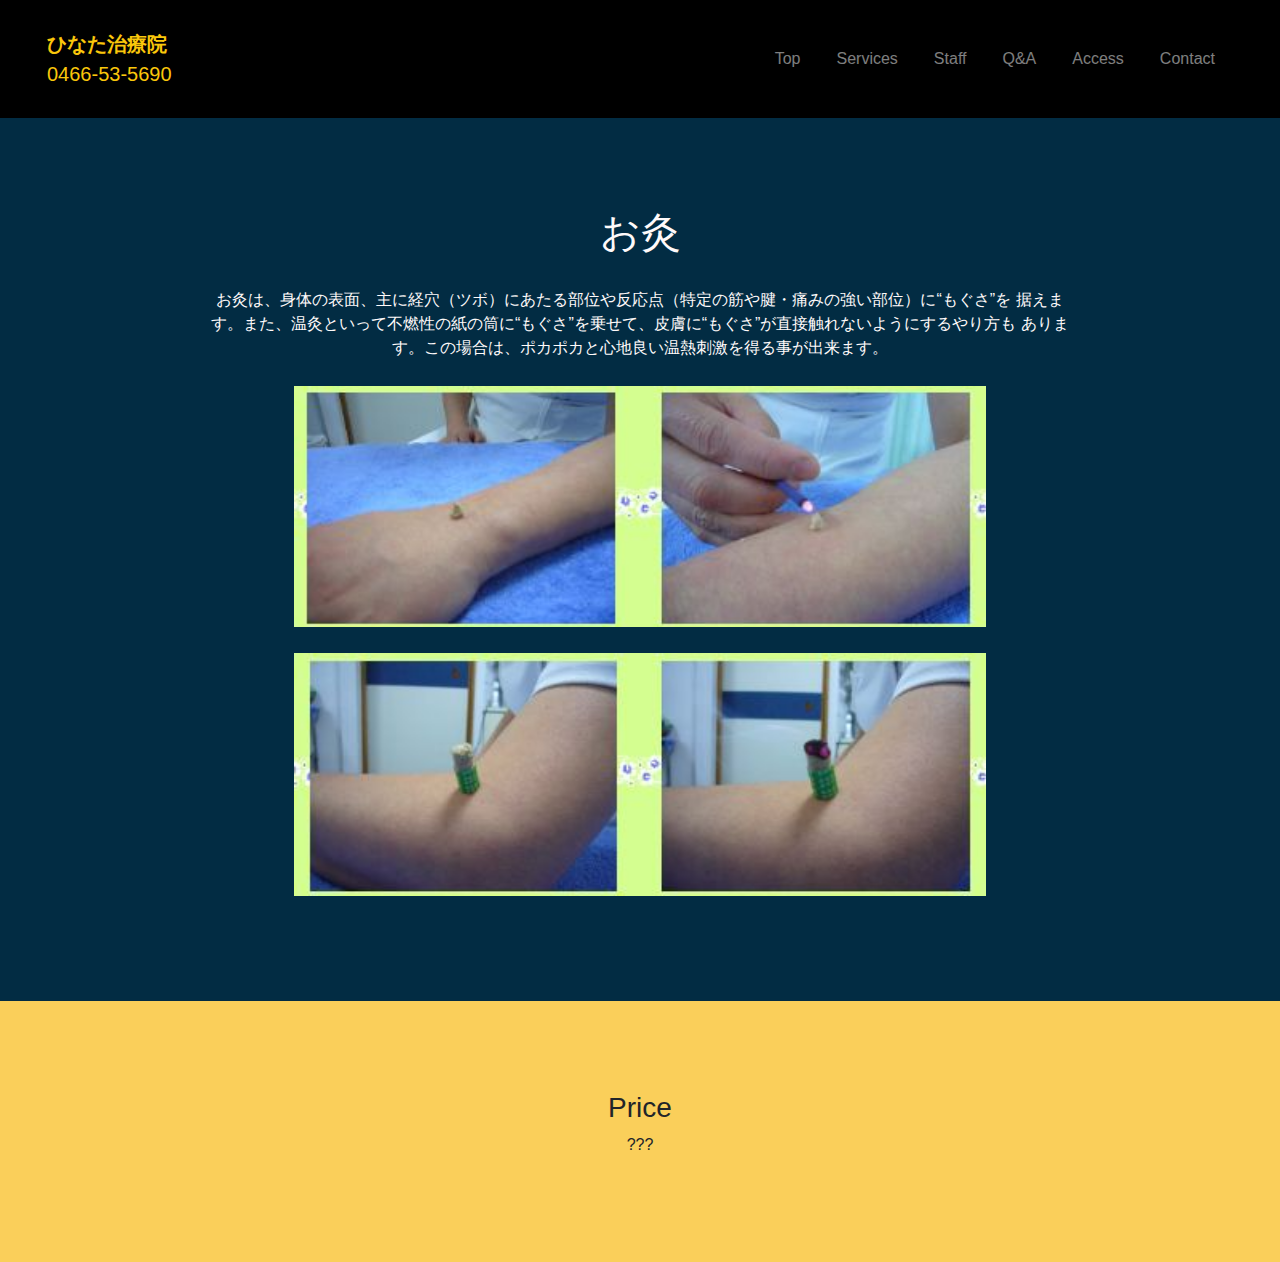
<file: moxibustion-cupping.html>
<!DOCTYPE html>
<html>
<head>
  <title>🏄‍ひなた治療院-TOP PAGE🏄‍</title>
  <meta charset="utf-8">
  <meta name="viewport" content="width=device-width, initial-scale=1">
  <!-- disabling the phone number detection system -->
  <meta name="format-detection" content="telephone=no">
  <link rel="stylesheet" href="css/styles.css">
  <link rel="stylesheet" href="https://maxcdn.bootstrapcdn.com/bootstrap/4.0.0/css/bootstrap.min.css" integrity="sha384-Gn5384xqQ1aoWXA+058RXPxPg6fy4IWvTNh0E263XmFcJlSAwiGgFAW/dAiS6JXm" crossorigin="anonymous">
  <script src="https://code.jquery.com/jquery-3.2.1.slim.min.js" integrity="sha384-KJ3o2DKtIkvYIK3UENzmM7KCkRr/rE9/Qpg6aAZGJwFDMVNA/GpGFF93hXpG5KkN" crossorigin="anonymous"></script>
  <script src="https://cdnjs.cloudflare.com/ajax/libs/popper.js/1.12.9/umd/popper.min.js" integrity="sha384-ApNbgh9B+Y1QKtv3Rn7W3mgPxhU9K/ScQsAP7hUibX39j7fakFPskvXusvfa0b4Q" crossorigin="anonymous"></script>
  <script src="https://maxcdn.bootstrapcdn.com/bootstrap/4.0.0/js/bootstrap.min.js" integrity="sha384-JZR6Spejh4U02d8jOt6vLEHfe/JQGiRRSQQxSfFWpi1MquVdAyjUar5+76PVCmYl" crossorigin="anonymous"></script>

  <!-- fontawesome -->
 <link rel="stylesheet" href="https://use.fontawesome.com/releases/v5.7.1/css/all.css" integrity="sha384-fnmOCqbTlWIlj8LyTjo7mOUStjsKC4pOpQbqyi7RrhN7udi9RwhKkMHpvLbHG9Sr" crossorigin="anonymous">
</head>
<body>

<!-- Top & Navbar -->
<section id="page-menu">
  <div class="container-fluid">
  <nav class="navbar navbar-expand-lg navbar-dark">
  <a class="navbar-brand clinic-name"><b>ひなた治療院</b><br><i class="fas fa-phone-volume"></i>0466-53-5690</a>
  <button class="navbar-toggler" type="button" data-toggle="collapse" data-target="#navbarTogglerHinataClinic" aria-controls="navbarTogglerHinataClinic" aria-expanded="false" aria-label="Toggle navigation">
    <span class="navbar-toggler-icon"></span>
  </button>

  <div class="collapse navbar-collapse" id="navbarTogglerHinataClinic">
    <ul class="navbar-nav mt-2 mt-lg-0 ml-auto">
      <li class="nav-item">
        <a class="nav-link" href="index.html#page-menu">Top</a>
      </li>
      <li class="nav-item">
        <a class="nav-link" href="index.html#services">Services</a>
      </li>
      <li class="nav-item">
        <a class="nav-link" href="index.html#staff-introduction">Staff</a>
      </li>
      <li class="nav-item">
        <a class="nav-link" href="index.html#QA">Q&A</a>
      </li>
      <li class="nav-item">
        <a class="nav-link" href="index.html#business-hours">Access</a>
      </li>
      <li class="nav-item">
        <a class="nav-link" href="index.html#contact">Contact</a>
      </li>
    </ul>
  </div>
  </nav>
  </section>

<!-- Moxibustion-Cupping Description -->
<section id="moxibustion-cupping-description">
  <div class="container">
    <h1>お灸</h1>
    <br>
    <p>お灸は、身体の表面、主に経穴（ツボ）にあたる部位や反応点（特定の筋や腱・痛みの強い部位）に“もぐさ”を
    据えます。また、温灸といって不燃性の紙の筒に“もぐさ”を乗せて、皮膚に“もぐさ”が直接触れないようにするやり方も
    あります。この場合は、ポカポカと心地良い温熱刺激を得る事が出来ます。</p>
    <p><img class="moxibustion-image" src="image/moxibustion-cupping/moxibustion01.JPG" alt="moxibustion"></p>
    <p><img class="moxibustion-image" src="image/moxibustion-cupping/moxibustion02.JPG" alt="moxibustion"></p>
  </div>
</section>

<!-- Price -->
<section id="price-table">
    <div class="row">
      <div class="col-md-12">
        <h3>Price</h3>
        <p>???</p>

      </div>
    </div>
</section>

</body>
</html>
</file>
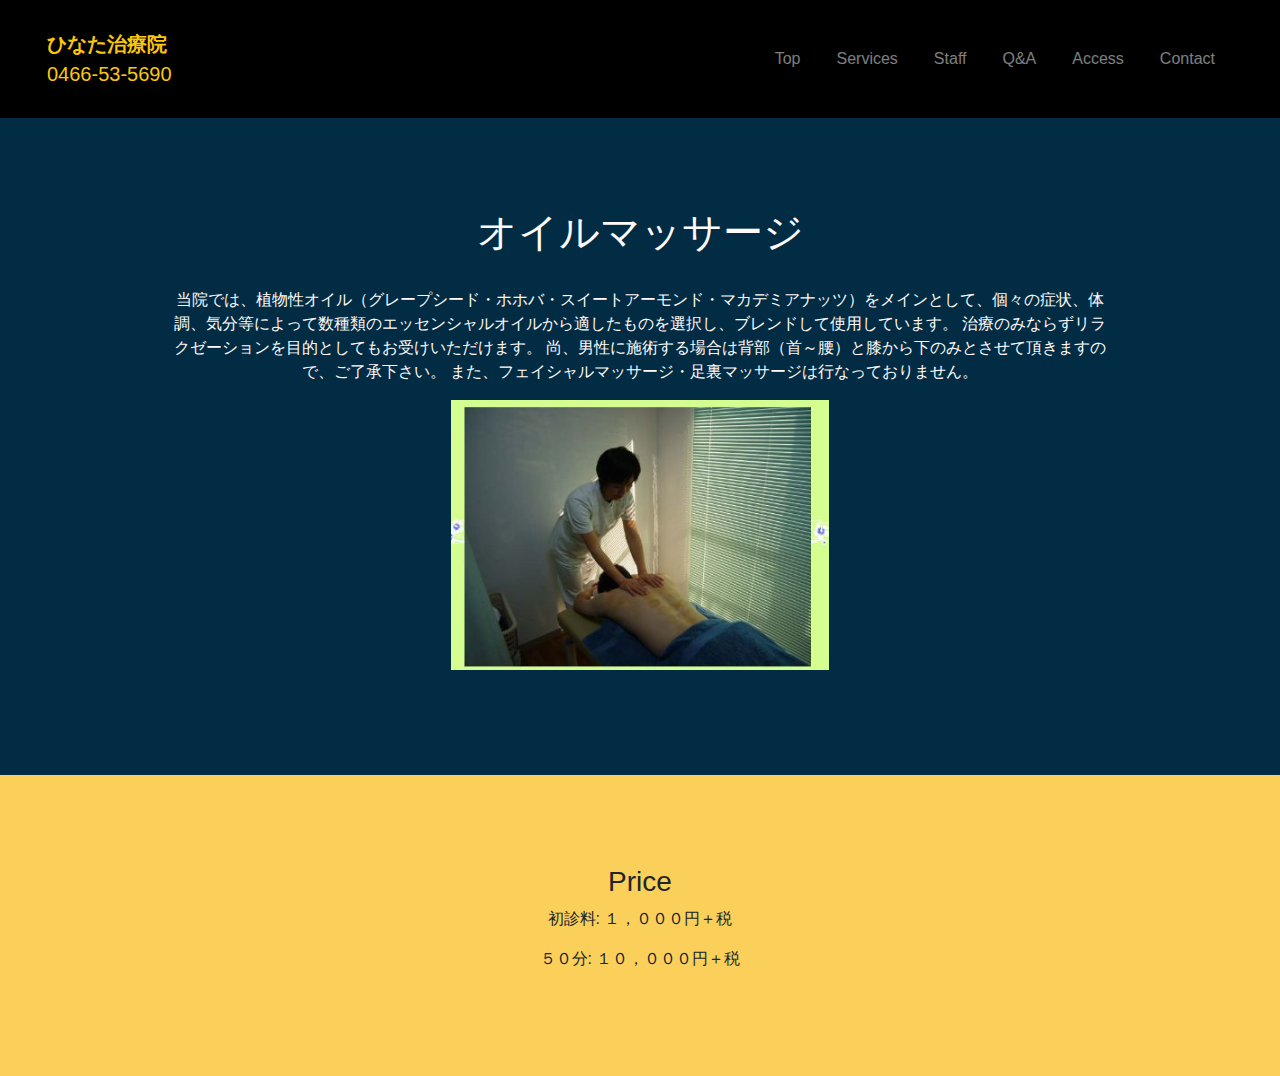
<file: oilMassage.html>
<!DOCTYPE html>
<html>
<head>
  <title>🏄‍ひなた治療院-TOP PAGE🏄‍</title>
  <meta charset="utf-8">
  <meta name="viewport" content="width=device-width, initial-scale=1">
  <!-- disabling the phone number detection system -->
  <meta name="format-detection" content="telephone=no">
  <link rel="stylesheet" href="css/styles.css">
  <link rel="stylesheet" href="https://maxcdn.bootstrapcdn.com/bootstrap/4.0.0/css/bootstrap.min.css" integrity="sha384-Gn5384xqQ1aoWXA+058RXPxPg6fy4IWvTNh0E263XmFcJlSAwiGgFAW/dAiS6JXm" crossorigin="anonymous">
  <script src="https://code.jquery.com/jquery-3.2.1.slim.min.js" integrity="sha384-KJ3o2DKtIkvYIK3UENzmM7KCkRr/rE9/Qpg6aAZGJwFDMVNA/GpGFF93hXpG5KkN" crossorigin="anonymous"></script>
  <script src="https://cdnjs.cloudflare.com/ajax/libs/popper.js/1.12.9/umd/popper.min.js" integrity="sha384-ApNbgh9B+Y1QKtv3Rn7W3mgPxhU9K/ScQsAP7hUibX39j7fakFPskvXusvfa0b4Q" crossorigin="anonymous"></script>
  <script src="https://maxcdn.bootstrapcdn.com/bootstrap/4.0.0/js/bootstrap.min.js" integrity="sha384-JZR6Spejh4U02d8jOt6vLEHfe/JQGiRRSQQxSfFWpi1MquVdAyjUar5+76PVCmYl" crossorigin="anonymous"></script>

  <!-- fontawesome -->
 <link rel="stylesheet" href="https://use.fontawesome.com/releases/v5.7.1/css/all.css" integrity="sha384-fnmOCqbTlWIlj8LyTjo7mOUStjsKC4pOpQbqyi7RrhN7udi9RwhKkMHpvLbHG9Sr" crossorigin="anonymous">
</head>
<body>


<!-- Top & Navbar -->
<section id="page-menu">
  <div class="container-fluid">
  <nav class="navbar navbar-expand-lg navbar-dark">
  <a class="navbar-brand clinic-name"><b>ひなた治療院</b><br><i class="fas fa-phone-volume"></i>0466-53-5690</a>
  <button class="navbar-toggler" type="button" data-toggle="collapse" data-target="#navbarTogglerHinataClinic" aria-controls="navbarTogglerHinataClinic" aria-expanded="false" aria-label="Toggle navigation">
    <span class="navbar-toggler-icon"></span>
  </button>

  <div class="collapse navbar-collapse" id="navbarTogglerHinataClinic">
    <ul class="navbar-nav mt-2 mt-lg-0 ml-auto">
      <li class="nav-item">
        <a class="nav-link" href="index.html#page-menu">Top</a>
      </li>
      <li class="nav-item">
        <a class="nav-link" href="index.html#services">Services</a>
      </li>
      <li class="nav-item">
        <a class="nav-link" href="index.html#staff-introduction">Staff</a>
      </li>
      <li class="nav-item">
        <a class="nav-link" href="index.html#QA">Q&A</a>
      </li>
      <li class="nav-item">
        <a class="nav-link" href="index.html#business-hours">Access</a>
      </li>
      <li class="nav-item">
        <a class="nav-link" href="index.html#contact">Contact</a>
      </li>
    </ul>
  </div>
  </nav>
  </section>


<!-- Acupuncture Description -->
<section id="oilMassage">
  <div class="container">
    <h1>オイルマッサージ</h1>
    <br>
    <p>
    当院では、植物性オイル（グレープシード・ホホバ・スイートアーモンド・マカデミアナッツ）をメインとして、個々の症状、体調、気分等によって数種類のエッセンシャルオイルから適したものを選択し、ブレンドして使用しています。
    治療のみならずリラクゼーションを目的としてもお受けいただけます。
    尚、男性に施術する場合は背部（首～腰）と膝から下のみとさせて頂きますので、ご了承下さい。
    また、フェイシャルマッサージ・足裏マッサージは行なっておりません。</p>
    <p><img class="oilMassage-image" src="image/oilMassage/oilMassage.JPG" alt="oilMassage"></p>
  </div>
</section>

<!-- Price -->
<section id="price-table">
    <div class="row">
      <div class="col-md-12">
        <h3>Price</h3>
        <p>初診料: １，０００円＋税</p>
        <p>５０分: １０，０００円＋税</p>
      </div>
    </div>
</section>

</body>
</html>
</file>
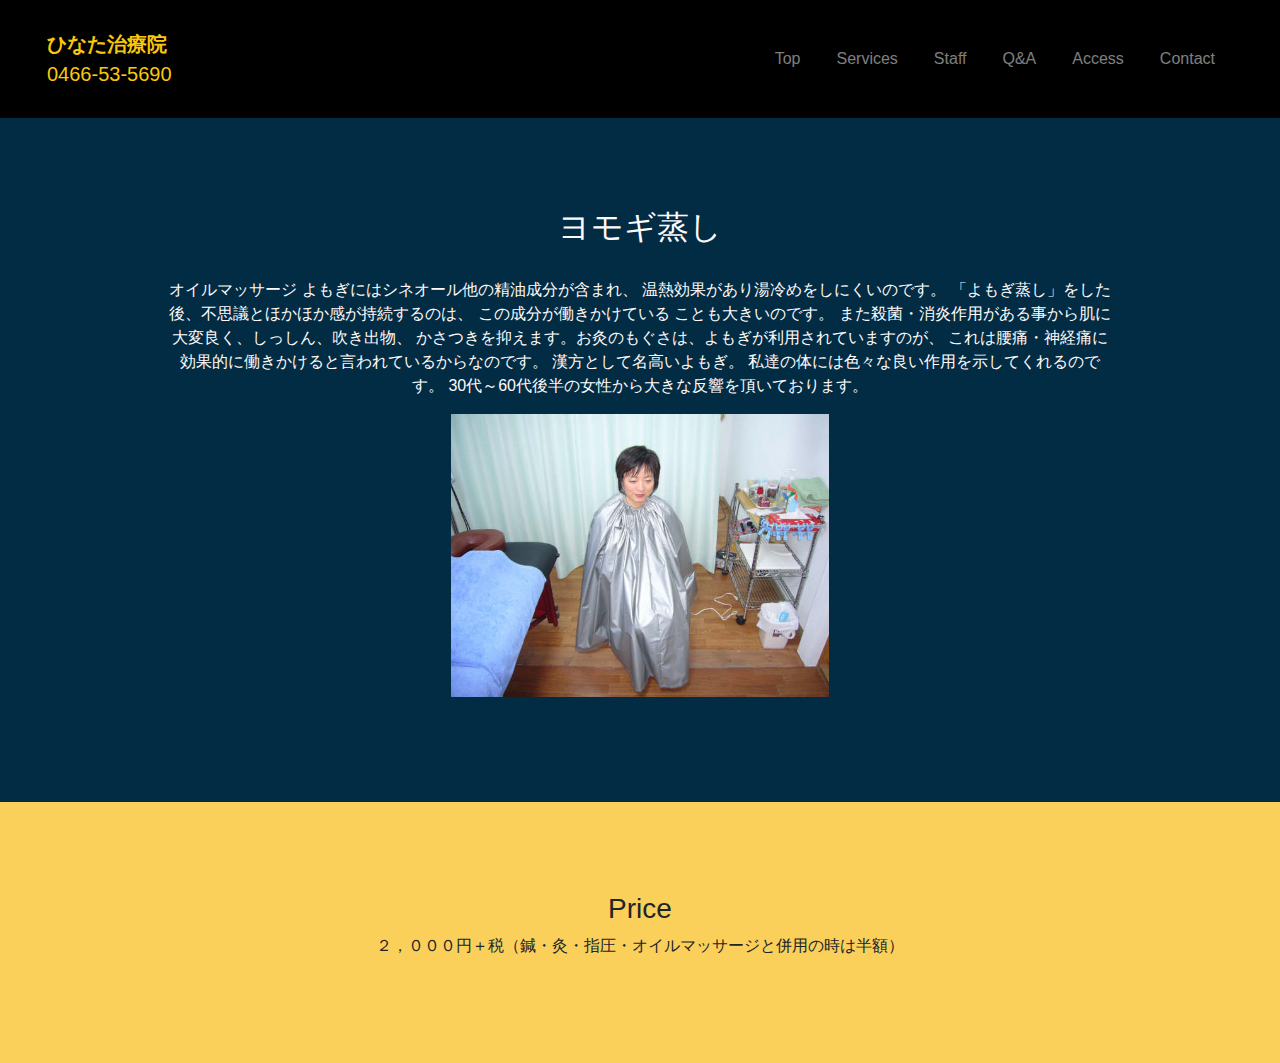
<file: saunaSteam.html>
<!DOCTYPE html>
<html>
<head>
  <title>🏄‍ひなた治療院-TOP PAGE🏄‍</title>
  <meta charset="utf-8">
  <meta name="viewport" content="width=device-width, initial-scale=1">
  <!-- disabling the phone number detection system -->
  <meta name="format-detection" content="telephone=no">
  <link rel="stylesheet" href="css/styles.css">
  <link rel="stylesheet" href="https://maxcdn.bootstrapcdn.com/bootstrap/4.0.0/css/bootstrap.min.css" integrity="sha384-Gn5384xqQ1aoWXA+058RXPxPg6fy4IWvTNh0E263XmFcJlSAwiGgFAW/dAiS6JXm" crossorigin="anonymous">
  <script src="https://code.jquery.com/jquery-3.2.1.slim.min.js" integrity="sha384-KJ3o2DKtIkvYIK3UENzmM7KCkRr/rE9/Qpg6aAZGJwFDMVNA/GpGFF93hXpG5KkN" crossorigin="anonymous"></script>
  <script src="https://cdnjs.cloudflare.com/ajax/libs/popper.js/1.12.9/umd/popper.min.js" integrity="sha384-ApNbgh9B+Y1QKtv3Rn7W3mgPxhU9K/ScQsAP7hUibX39j7fakFPskvXusvfa0b4Q" crossorigin="anonymous"></script>
  <script src="https://maxcdn.bootstrapcdn.com/bootstrap/4.0.0/js/bootstrap.min.js" integrity="sha384-JZR6Spejh4U02d8jOt6vLEHfe/JQGiRRSQQxSfFWpi1MquVdAyjUar5+76PVCmYl" crossorigin="anonymous"></script>

  <!-- fontawesome -->
 <link rel="stylesheet" href="https://use.fontawesome.com/releases/v5.7.1/css/all.css" integrity="sha384-fnmOCqbTlWIlj8LyTjo7mOUStjsKC4pOpQbqyi7RrhN7udi9RwhKkMHpvLbHG9Sr" crossorigin="anonymous">
</head>
<body>


<!-- Top & Navbar -->
<section id="page-menu">
  <div class="container-fluid">
  <nav class="navbar navbar-expand-lg navbar-dark">
  <a class="navbar-brand clinic-name"><b>ひなた治療院</b><br><i class="fas fa-phone-volume"></i>0466-53-5690</a>
  <button class="navbar-toggler" type="button" data-toggle="collapse" data-target="#navbarTogglerHinataClinic" aria-controls="navbarTogglerHinataClinic" aria-expanded="false" aria-label="Toggle navigation">
    <span class="navbar-toggler-icon"></span>
  </button>

  <div class="collapse navbar-collapse" id="navbarTogglerHinataClinic">
    <ul class="navbar-nav mt-2 mt-lg-0 ml-auto">
      <li class="nav-item">
        <a class="nav-link" href="index.html#page-menu">Top</a>
      </li>
      <li class="nav-item">
        <a class="nav-link" href="index.html#services">Services</a>
      </li>
      <li class="nav-item">
        <a class="nav-link" href="index.html#staff-introduction">Staff</a>
      </li>
      <li class="nav-item">
        <a class="nav-link" href="index.html#QA">Q&A</a>
      </li>
      <li class="nav-item">
        <a class="nav-link" href="index.html#business-hours">Access</a>
      </li>
      <li class="nav-item">
        <a class="nav-link" href="index.html#contact">Contact</a>
      </li>
    </ul>
  </div>
</nav>
</section>


<!-- Acupuncture Description -->
<section id="saunaSteam">
  <div class="container">
    <h2>ヨモギ蒸し</h2>
    <br>
    <p>オイルマッサージ
      よもぎにはシネオール他の精油成分が含まれ、
      温熱効果があり湯冷めをしにくいのです。
      「よもぎ蒸し」をした後、不思議とほかほか感が持続するのは、
      この成分が働きかけている ことも大きいのです。
      また殺菌・消炎作用がある事から肌に大変良く、しっしん、吹き出物、
      かさつきを抑えます。お灸のもぐさは、よもぎが利用されていますのが、
      これは腰痛・神経痛に効果的に働きかけると言われているからなのです。
      漢方として名高いよもぎ。
      私達の体には色々な良い作用を示してくれるのです。
      30代～60代後半の女性から大きな反響を頂いております。</p>
    <p><img class="saunaSteam-image" src="image/saunaSteam/saunaSteam01.JPG" alt="saunaSteam"></p>
  </div>


</section>

<!-- Price -->
<section id="price-table">
    <div class="row">
      <div class="col-md-12">
        <h3>Price</h3>
        <p>２，０００円＋税（鍼・灸・指圧・オイルマッサージと併用の時は半額）</p>
      </div>
    </div>
</section>

</body>
</html>
</file>
<file: css/styles.css>
/*****************TAG SELECTORS *****************/
body{
  margin: 0;
}

 img{
   width: 40%;
 }


/*****************ID SELECTORS*****************/
/* index.html */
#page-menu {
  background-color: #000000;
  color: #fac70b;
  padding: 1rem;
  font-size: 1.0rem;
  font-family: 'Kosugi Maru', sans-serif;
}

#top {
  text-align: center;
  background-color: #000000;
  color: #fffafa;
  padding: 4rem 0.4rem 5rem;
}

#introduction{
  background-color: #fffafa;
  color: #000000;
  font-size: 1.1rem;
  padding: 3rem 2rem 4rem;
  font-family: 'Kosugi Maru', sans-serif;
}


#services{
  background-color: #1c819e;
  color: #fffafa;
  padding: 4rem 2rem 6rem;
  text-align: center;
  font-family: 'Kosugi Maru', sans-serif;
}

#staff-introduction{
  text-align: center;
  background-color: #000000;
  color: #fffafa;
  padding: 4rem 0.4rem 5rem;
  font-family: 'Kosugi Maru', sans-serif;
}

#QA{
  text-align: center;
  background-color: #fffafa;
  color: #000000;
  padding: 3.8rem 1rem 5rem;
  font-family: 'Kosugi Maru', sans-serif;
}

#business-hours{
  text-align: center;
  background-color: #000000;
  color: #D3D3D3;
  padding: 3rem 4.5rem 6rem;
  font-family: 'Kosugi Maru', sans-serif;
}

#contact{
  text-align: center;
  background-color: #000000;
  color: #fffafa;
  padding: 3rem 1rem 3rem;
  font-family: 'Kosugi Maru', sans-serif;
}

#footer{
  text-align: center;
  background-color: #fffafa;
  color: #000000;
  padding: 0.6rem 0 0.5rem;
  font-family: 'Kosugi Maru', sans-serif;
}

#bottom-nav{
  text-align: center;
  font-family: 'Kosugi Maru', sans-serif;
}

/* acupuncture.html */
#acupuncture-description {
  text-align: center;
  padding: 7% 11%;
  color: #fffafa;
  background-color: #022c43;
}

#price-table{
  padding: 7% 5%;
  text-align: center;
  background-color: #facf5a;
}

/* moxibustion-cupping.html */
#moxibustion-cupping-description{
  text-align: center;
  padding: 7% 15%;
  color: #fffafa;
  background-color: #022c43;
}

/* oilMassage.html */
#oilMassage{
  text-align: center;
  padding: 7% 12%;
  color: #fffafa;
  background-color: #022c43;
}

#detailTables01, #detailTables02{
  text-align: center;
  background-color: #facf5a;
  padding: 2% 12%;

}

/* anma-fingerPressureTheraphy-massage.html */
#anma-fingerPressureTheraphy-massage-description{
  text-align: center;
  padding: 7% 12%;
  color: #fffafa;
  background-color: #022c43;

}

/* lymphticDrainage.html */
#lymphticDrainage-description{
  text-align: center;
  padding: 7% 12%;
  color: #fffafa;
  background-color: #022c43;
}

/* saunaSteam.html */
#saunaSteam{
  text-align: center;
  padding: 7% 12%;
  color: #fffafa;
  background-color: #022c43;
}

/*****************CLASS SELECTORS*****************/
/* index.html */
.topics-format{
  margin: 0;
  font-size: 1.5rem;
  line-height: 1.5;
}

.ririk-namesize {
  font-size: 8rem;
  margin:0;
  padding: 0%;
}


.ririk-description{
  font-size: 1.0rem;
  line-height: 1.6;
  margin-bottom: 50%;
}

.intro-format{
  font-size: 5.0rem;
  line-height: 1.6;
  text-align: left;
}

.navbar-brand {
    color: #fac70b  !important;
}

.nav-item {
  padding: 0 10px;
}

.img-enlarge{
  width: 100%
}

.carousel-item {
  padding: 0%;
}

.carousel {
  width: 300%;
}

.subtitle-text{
  padding-bottom: 2.3rem;
}

.service-name {
  font-size: 0.8rem;
  line-height: 13px;
  color: #000;
}

.serviceBox{
  padding: 0 9%;
}

.wrapper {
  max-width: 300px;
  margin: 0 auto;
  text-align: center;
  background: #000000;
}
.txt {
  display: inline-block;
  text-align: left;
  color: #fffafa;
}


.textleft{
  text-align: left;
}

.invisible-button {
	background:none;
}

.modal-description {
  /* color: #ffbe00; */
  color: #10316b;
  line-height: 40px;
}

.cost-table{
  position: relative;
  margin: auto;
  width: 80%;
  color: #10316b;
  font-size: 0.9rem;
}

.price-icon{
position: relative;
margin: auto;
}

.header-color {
  background-color: #0b8457;
}

.subImage{
  width: 20%;
}

.list-size{
  font-size: 0.9rem;
}

.puchi{
  height: 180%;
}

.limphtic-paragraph{
  padding: 0 7%;
}

.pants-skirts-orderMade{
  padding: 0 2%;
  font-size: 0.7rem;
  line-height: 20px;
}

.staff-picture{
  /* border-radius: 50%; */
  padding-bottom: 20px;
}

.staff-name{
  font-size: 1.3rem;
}

.staff-description{
  padding: 0 5%;
  line-height: 1.5;
  font-size: 1.0rem;
}

@media(max-width: 750px) {
  .staff-position-Misuzu{
    padding: 0 14% 15%;
    line-height: 20px;
    font-size: 0.7rem;
  }
}

@media(max-width: 750px) {
  .staff-position-Junichi{
    line-height: 20px;
    font-size: 0.7rem;
  }
}

@media(max-width: 750px) {
  .staff-description{
    padding: 0 15%;
    line-height: 2.0;
    font-size: 0.7rem;
  }
}

.Q-A{
  padding: 0.2% 12%;
}

@media (max-width: 750px) {
  .Q-A{
    margin: 0;
    font-size: 0.9rem;
    line-height: 2.0;
  }
}

.business-top{
  padding-top: 2%;
}

.business-info{
  text-align: left;
  padding: 0 2%;
  line-height: 1.4;
}

@media (max-width: 750px) {
  .business-info{
    text-align: left;
    padding: 0 1%;
    font-size: 0.79rem;
    line-height: 1.4;
  }
}

.small-business-info{
  text-align: left;
  padding: 0 2%;
  line-height: 1.4;
  font-size: 80%;
}

@media (max-width: 750px) {
  .small-business-info{
    text-align: left;
    padding: 0 1%;
    line-height: 1.4;
    font-size: 79%;
  }
}

.googlemap {
text-align: center;
position: relative;
margin: auto;
padding-bottom: 56.25%;
padding-top:80px;
height: 0;
overflow: hidden;
}

.googlemap iframe,
.googlemap object,
.googlemap embed {
position: absolute;
top: 0;
left: 0;
width: 100%;
height: 100%;
}


.contact-format{
  padding: 1% 5% 0;
  font-size: 1.1rem;
  line-height: 3.6;
}


@media (max-width: 750px) {
  .contact-format{
    margin: 0;
    padding-top: 3%;
    font-size: 0.9rem;
    line-height: 2.0;
  }
}

.mail-icon{
  color: #fffafa;
}

.mail-icon:hover {
    color: #3bb4c1;
}


.sns{
  padding: 2% 3% 0;
}

.sns-element{
  padding: 0 1%;
  color: #000000;
}

.copy-right{
  padding: 3%;
  font-size: 1rem;
}

.hamberger-location{
  position: relative;
  margin: auto;
  color: #fac70b;
}

.border-line{
   border: none;
   height: 0px;
   width: 5%;
   border-style: dotted none none;
   border-color: #fac70b;
   border-width: 7px;
 }

 .border-line02{
    border: none;
    height: 0px;
    width: 5%;
    border-style: dotted none none;
    border-color: #10316b;
    border-width: 7px;
  }

/* acupuncture.html */
.acupuncture-image{
  width: 100%;
  margin-top: 10px;
}

/* moxibustion-cupping.html */
.moxibustion-image{
  width: 80%;
  margin-top: 10px;
}

.cupping-image{
  width: 80%;
  margin-top: 10px;
}

/* .lymphticDrainage.html */

.remove-bullet{
  list-style: none;
  text-align: left;
  font-size: 1.0rem;
  padding: 0 20%;
  letter-spacing: 2px;
}

.break:before {
    content: "\A";
		white-space: pre; /* ←あわせてこれを指定しないと改行しない場合があるらしい */

  }

.in-between{
  line-height: 200%;
  font-size: 0.9rem;
}

.cloth-table{
  line-height: 110%;
  font-size: 0.8rem;
}

  /* @media(max-width: 750px) {
    .cloth-table{
      line-height: 100%;
      font-size: 0.5rem;
    }
  } */

  .products-warning{
    list-style: none;
    text-align: left;
    font-size: 0.8rem;
    line-height: 200%;
    padding: 0;

  }
</file>
